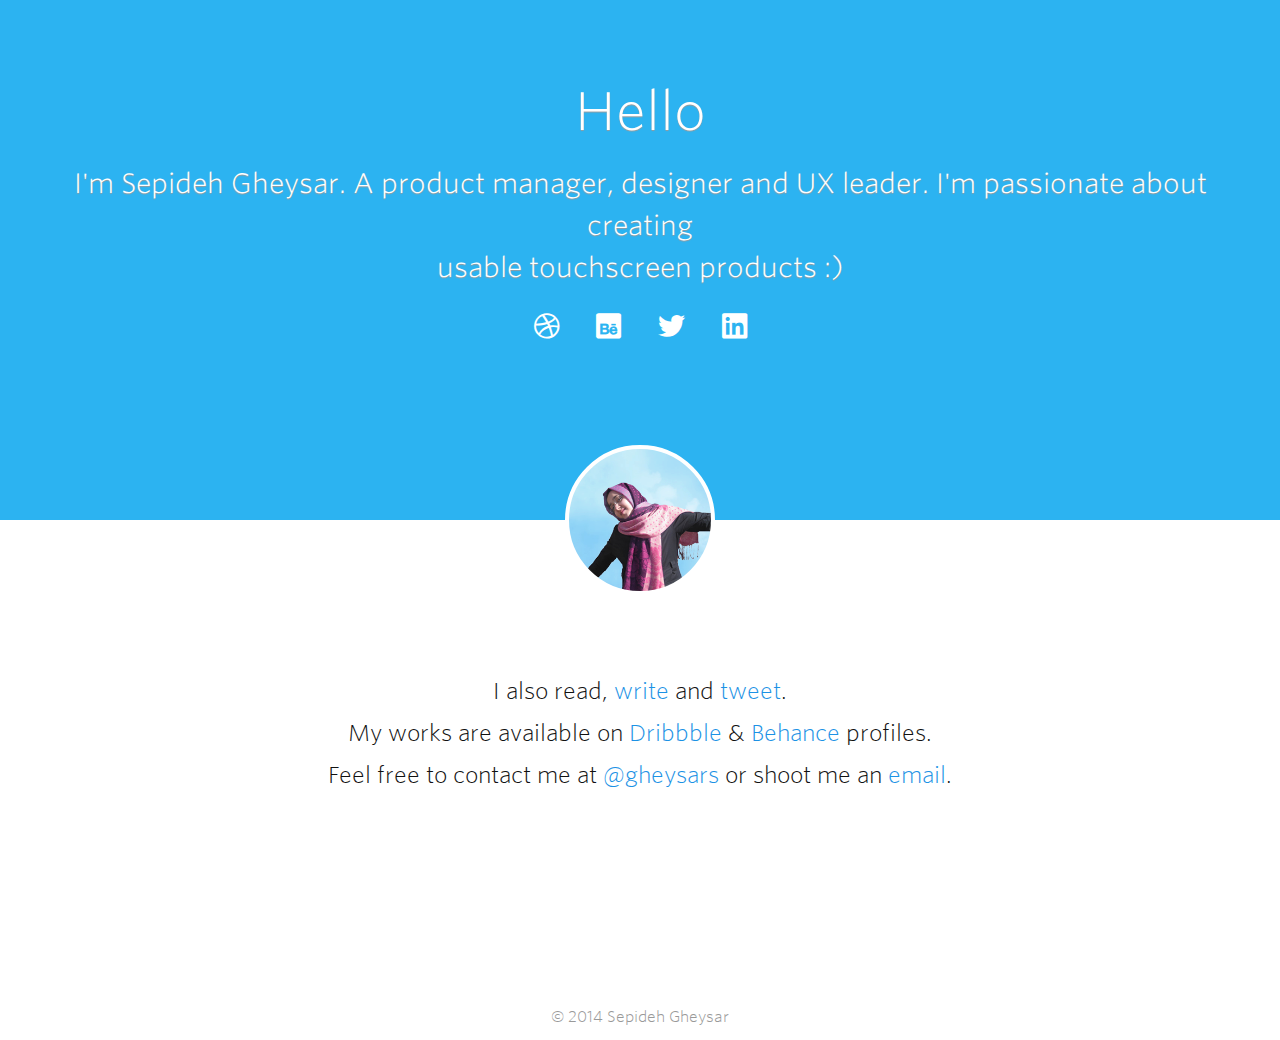
<file: index.html>
﻿<!DOCTYPE html PUBLIC "-//W3C//DTD XHTML 1.0 Transitional//EN" "http://www.w3.org/TR/xhtml1/DTD/xhtml1-transitional.dtd">
<html xmlns="http://www.w3.org/1999/xhtml">
<head>
    <meta http-equiv="Content-Type" content="text/html; charset=utf-8" />
    <meta name="viewport" content="width=device-width, initial-scale=1">

    <title>Sepideh Gheysar</title>
    <link href="images/favicon.ico" rel="icon" type="image/x-icon" />
    <link href="css/css.css" rel="stylesheet" type="text/css" />
    <link href="css/font.css" rel="stylesheet" type="text/css" />
    <link rel="stylesheet" href="foundation/foundation-icons.css" />
    <link rel="stylesheet" type="text/css" href="css/simptip.css" />

    <link rel="stylesheet" href="bootstrap-3.1.1-dist/css/bootstrap.min.css">

    <meta name="description" content="Sepideh Gheysar personal website, a mobile user interface designer." />
    <meta name="keywords" content="sepideh, gheysar, gheisar, sepideh gheisar, sepideh gheysar, user interface, design, mobile, mobile design, web design, UI,UX, iOS, Android, سپیده, قیصر, سپیده قیصر, طراحی , طراحی مجدد, طراحی وب, موبایل, طراحی موبایل,طراحی رابط کاربری موبایل, اپلیکیشن, طراحی اپلیکیشن,  رابط کاربری" />

    <meta name="google-site-verification" content="xPG25ZV_DpEQ8uplLu7CayTAauZyZr2e23Moh0EsMt0" />

    <style>
        body {
            position: absolute;
            top: 0;
            bottom: 0;
            left: 0;
            right: 0;
            min-height: 1040px;
        }

        body > .container-fluid {
            height: 100%;
        }

        body > .container-fluid > .row  {
            height: 50%;
            position: relative;
        }

        .sky {
            background-color:#2cb3f1;
        }

        .earth {
            background-color: #fff;
        }

        .picture {
            position: absolute;
            left: 0;
            right: 0;
            bottom: 0;
            top: 0;
            margin: auto;
            width: 150px;
            height: 150px;
            border-radius: 50%;
            -webkit-border-radius: 50%;
            -moz-border-radius: 50%;
            background: url("images/sgheysar-com-avatar.png") 0 0;
            background-size:150px 150px;
            border: 4px #FFF solid;
            z-index:1000;
        }

        .sky > div {
            position: relative;
            height: 100%;
        }

        .sky .info {
            font-family: 'Whitney SSm A','Whitney SSm B',Helvetica,Arial;
            font-weight:300;
            font-style:normal;
            line-height: 42px;
            font-size:27px;
            color:#FFF;
            text-align:center;
            text-shadow: 0 1px 1px #9b9b9b;
            position: absolute;
            bottom: 130px;
            height: 300px;
            left: 0;
            right: 0;
            padding: 0 20px;
        }

        .sky .info .hello {
            font-size:52px;
            margin-bottom:30px;
        }

        .sky .info .socialicons {
            margin-top:20px;
        }

        .sky .socialicons a{
            color:#FFF;
            -webkit-box-sizing: content-box !important;
            -moz-box-sizing: content-box !important;
            box-sizing: content-box !important;
        }

        .sky .info .socialicons i{
            margin-left:15px;
            margin-right:15px;
            font-size:35px;
            width:800px
        }

        .earth .moreinfo{
            font-family: 'Whitney SSm A','Whitney SSm B',Helvetica,Arial;
            font-weight:300;
            font-style:normal;
            line-height: 42px;
            font-size:22px;
            color:#111111;
            height:160px;
            margin-top:150px;
            padding: 0 20px;
            text-align:center;
        }

        .earth .moreinfo a{
            color:#1c92e5;
            text-decoration:none;
        }

        .earth .moreinfo a:hover{
            color:#309;
            text-decoration:none;
        }

        .footer{
            font-family: 'Whitney SSm A','Whitney SSm B',Helvetica,Arial;
            font-weight:300;
            font-style:normal;
            font-size:15px;
            color:#999999;
            height:30px;
            margin: 200px auto 50px;
            text-align:center;
        }

        ::-moz-selection{
            background:#006ba9;
            color:#fff;
        }

        ::selection{
            background:#006ba9;
            color:#fff;
        }

        [data-tooltip]:before, [data-tooltip]:after {
                         box-sizing: content-box;
        }

        @media (max-width: 700px)  {
            body {
                min-height: 820px;
            }

            .sky .info .longtext {
                display: none;
            }

            .sky .info .smalltext {
                display: block;
            }

            .earth .moreinfo .longtext {
                display: block;
            }

            .earth .moreinfo .smalltext {
                display: none;
            }

            .sky .info .hello {
                font-size: 36px;
                margin-bottom: 20px;
            }

            .sky .info,  .earth .moreinfo {
                font-size: 24px;
                line-height: 40px;
                height: 250px;
            }

            .sky .info {
                bottom: 130px;
            }

            .earth .moreinfo {
                margin-top: 100px;
            }

            .footer {
                margin-top: 50px;
            }

            .sky .info .socialicons i {
                font-size: 48px;
            }
        }

        @media (max-width: 320px) {
            body {
                min-height: 820px;
            }

            .sky .info .hello {
                font-size: 28px;
                margin-bottom: 20px;
            }

            .sky .info,  .earth .moreinfo {
                font-size: 20px;
                line-height: 36px;
                height: 250px;
            }

            .sky .info {
                bottom: 130px;
            }

            .earth .moreinfo {
                margin-top: 100px;
            }

            .footer {
                margin-bottom: 10px;
                margin-top: 50px;
                font-size: 12px;
            }

            .sky .info .socialicons i {
                font-size: 48px;
            }
        }
    </style>
</head>
<body>

<div class="picture"></div>

<div class="container-fluid">
    <div class="row sky">

        <div class="col-md-12">

            <div class="info">
            <p class="hello">Hello</p>
                <p class="longtext">
            I'm Sepideh Gheysar. A product manager, designer and UX leader. I'm passionate about creating <br />
            usable touchscreen products :)
                </p>

                <p class="smalltext" hidden>
                    I'm Sepideh Gheysar. A product manager, designer and UX leader.
                </p>

            <div class="socialicons">
                <a href="http://dribbble.com/sgheysar" class="simptip-position-top simptip-movable" data-tooltip="Dribbble"><i class="fi-social-dribbble"></i></a>
                <a href="http://www.behance.net/SepidehGheysar" class="simptip-position-top simptip-movable" data-tooltip="Behance"><i class="fi-social-behance"></i></a>
                <a href="https://twitter.com/gheysars" class="simptip-position-top simptip-movable" data-tooltip="Twitter"><i class="fi-social-twitter"></i></a>
                <a href="http://ir.linkedin.com/in/sgheysar" class="simptip-position-top simptip-movable" data-tooltip="LinkedIn"><i class="fi-social-linkedin"></i></a>
            </div>
            </div>
        </div>
    </div>
    <div class="row earth">
        <div class="col-md-12">
            <div class="moreinfo">

                <p class="longtext" hidden>
                    I'm passionate about creating <br />
                    usable touchscreen products :) <br/><br/>
                    I also read,<a href="http://blog.sgheysar.com/"> write</a> and <a href="https://twitter.com/gheysars">tweet</a>.<br />
                    My works are available on <a href="http://dribbble.com/sgheysar">Dribbble</a> & <a href="http://www.behance.net/SepidehGheysar">Behance</a> profiles.<br />
                    Feel free to contact me at <a href="https://twitter.com/gheysars">@gheysars</a> or shoot me an <a href="mailto:sepideh@sgheysar.com">email</a>.<br />
                </p>

                <p class="smalltext">
                I also read,<a href="http://blog.sgheysar.com/"> write</a> and <a href="https://twitter.com/gheysars">tweet</a>.<br />
                My works are available on <a href="http://dribbble.com/sgheysar">Dribbble</a> & <a href="http://www.behance.net/SepidehGheysar">Behance</a> profiles.<br />
                Feel free to contact me at <a href="https://twitter.com/gheysars">@gheysars</a> or shoot me an <a href="mailto:sepideh@sgheysar.com">email</a>.<br />
                </p>

                <div class="footer">© 2014 Sepideh Gheysar</div>

            </div>
        </div>
    </div>
</div>



<script>
  (function(i,s,o,g,r,a,m){i['GoogleAnalyticsObject']=r;i[r]=i[r]||function(){
  (i[r].q=i[r].q||[]).push(arguments)},i[r].l=1*new Date();a=s.createElement(o),
  m=s.getElementsByTagName(o)[0];a.async=1;a.src=g;m.parentNode.insertBefore(a,m)
  })(window,document,'script','//www.google-analytics.com/analytics.js','ga');

  ga('create', 'UA-49534221-1', 'sgheysar.com');
  ga('send', 'pageview');

</script>



</body>
</html>
</file>
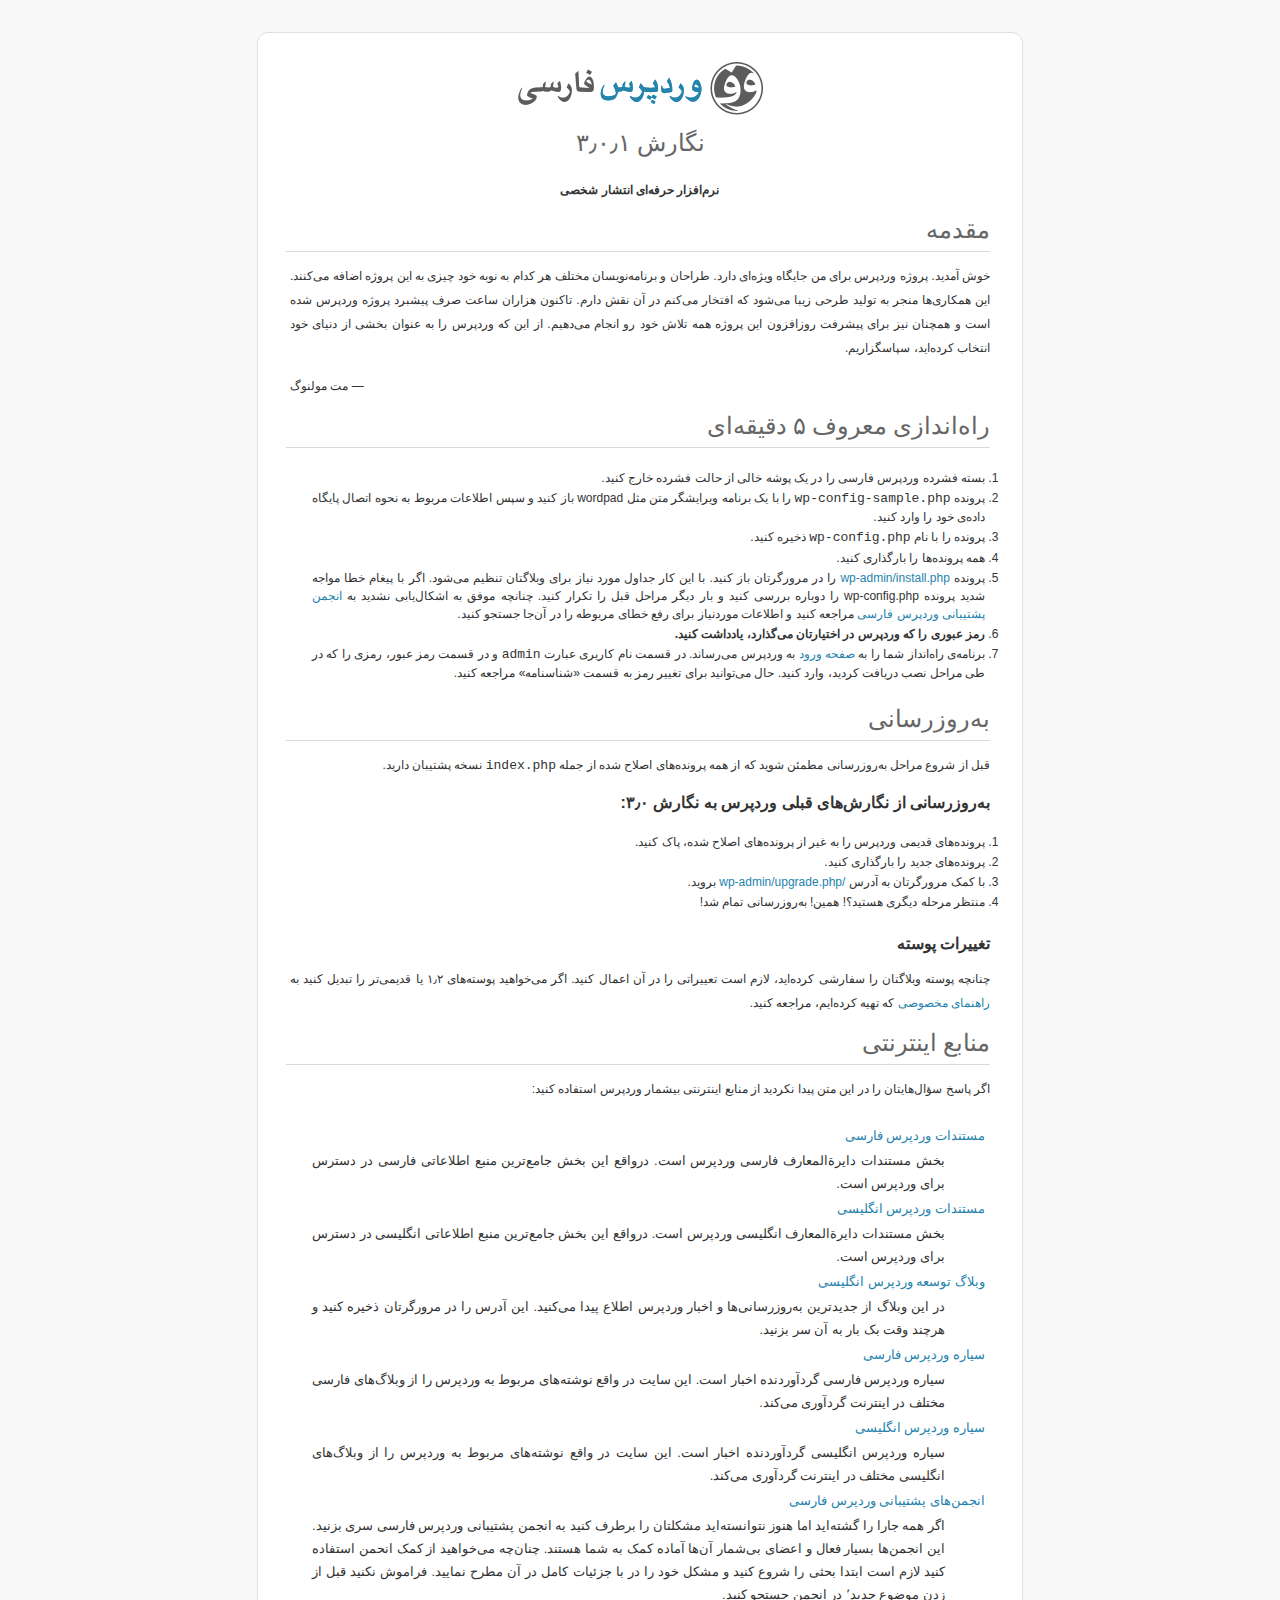
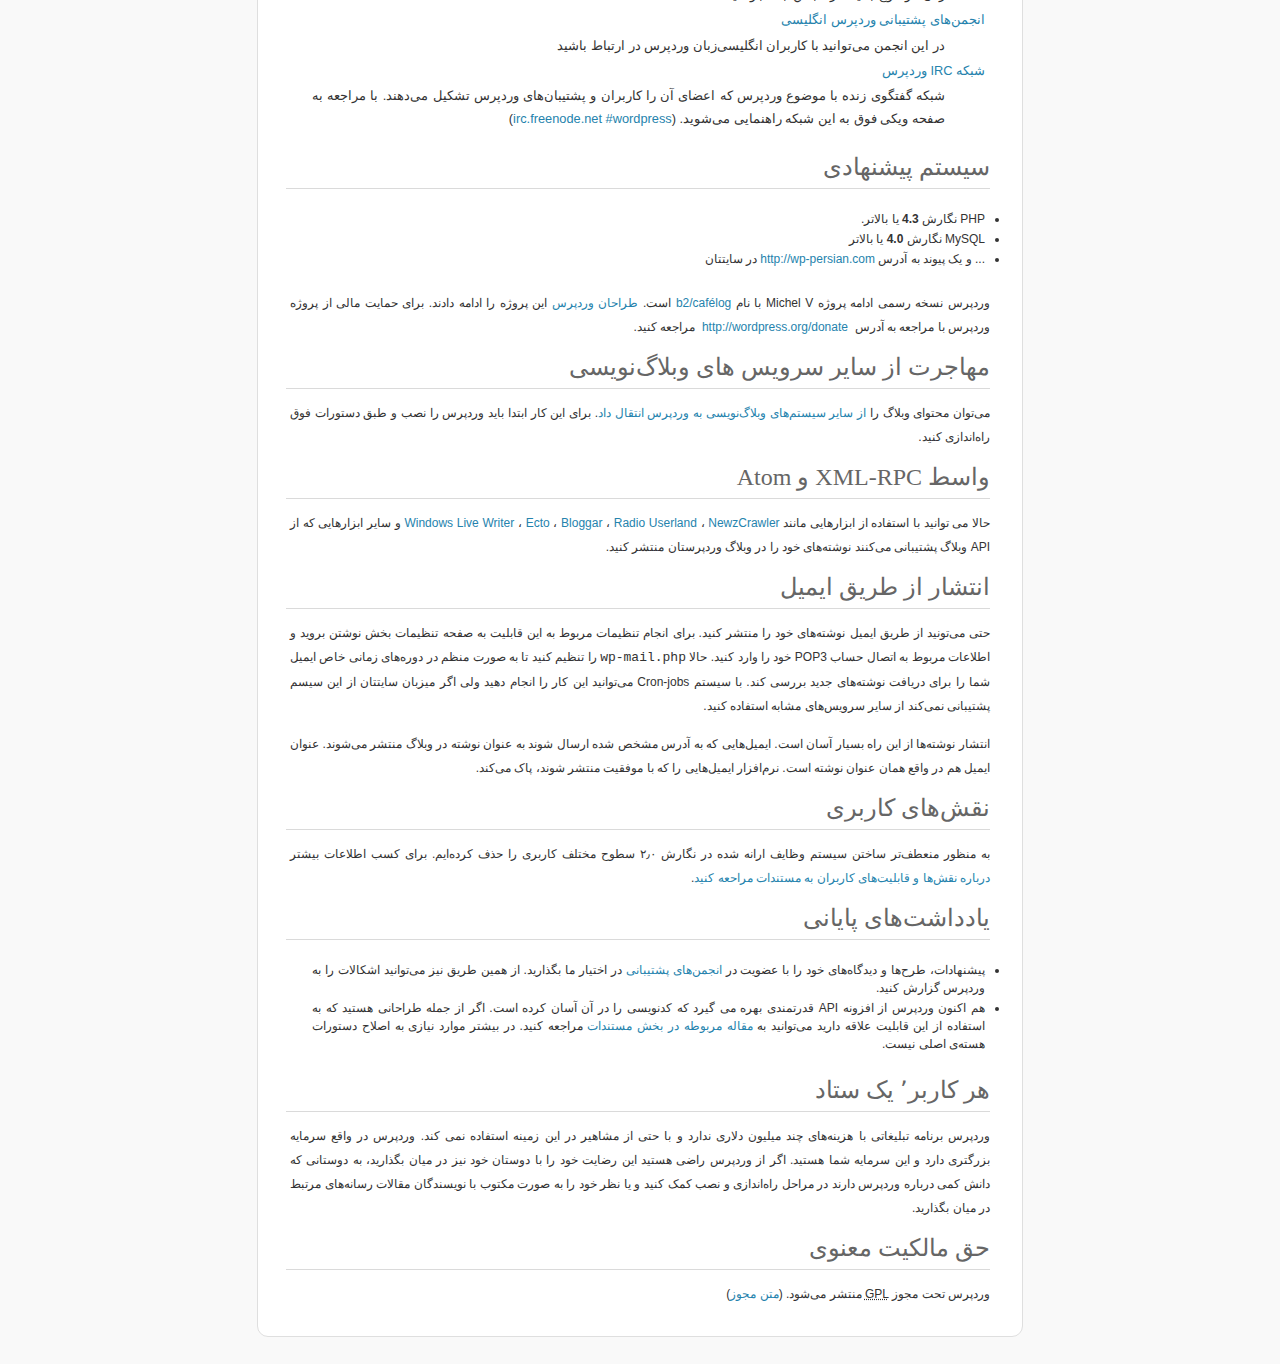
<file: Blog/wordpress/readme.html>
<!DOCTYPE html PUBLIC "-//W3C//DTD XHTML 1.0 Strict//EN" "http://www.w3.org/TR/xhtml1/DTD/xhtml1-strict.dtd">
<html xmlns="http://www.w3.org/1999/xhtml" dir="rtl">
<head>
	<meta http-equiv="Content-Type" content="text/html; charset=utf-8" />
	<title>وردپرس &rsaquo; راهنما</title>
	<link rel="stylesheet" href="wp-admin/css/install.css" type="text/css" />
    <style type="text/css">
		p, li, dt, dd {font-family: Tahoma, Geneva, sans-serif; text-align: justify}
		dt, dd {font-size: 80%; line-height: 180%}
		p {line-height: 200%}
	</style>
</head>
<body>
<h1 id="logo" style="text-align: center">
	<img alt="WordPress" src="wp-admin/images/wordpress-logo.png" />
	<br /> 
	نگارش ۳٫۰٫۱
</h1>
<p style="text-align: center"><strong>نرم‌افزار حرفه‌ای انتشار شخصی</strong></p>

<h1>مقدمه</h1>
<p>خوش آمدید. پروژه وردپرس برای من جایگاه ویژه‌ای دارد. طراحان و برنامه‌نویسان مختلف هر کدام به نوبه خود چیزی به این پروژه اضافه می‌کنند. این همکاری‌ها منجر به تولید طرحی زیبا می‌شود که افتخار می‌کنم در آن نقش دارم. تاکنون هزاران ساعت صرف پیشبرد پروژه وردپرس شده است و همچنان نیز برای پیشرفت روزافزون این پروژه همه تلاش خود رو انجام می‌دهیم. از این که وردپرس را به عنوان بخشی از دنیای خود انتخاب کرده‌اید، سپاسگزاریم.</p>
<p style="text-align: left;">&#8212; مت مولنوگ</p>

<h1>راه‌اندازی معروف ۵ دقیقه‌ای</h1>
<ol>
	<li>بسته فشرده وردپرس فارسی را در یک پوشه خالی از حالت فشرده خارج کنید.</li>
	<li>پرونده <code>wp-config-sample.php</code> را با یک برنامه ویرایشگر متن مثل wordpad باز کنید و سپس اطلاعات مربوط به نحوه اتصال پایگاه داده‌ی خود را وارد کنید.</li>
	<li>پرونده را با نام <code>wp-config.php</code> ذخیره کنید.</li>
	<li>همه پرونده‌ها را بارگذاری کنید.</li>
    <li>پرونده <span class="file"><a href="wp-admin/install.php">wp-admin/install.php</a></span> را در مرورگرتان باز کنید. با این کار جداول مورد نیاز برای وبلاگتان تنظیم می‌شود. اگر با پیغام خطا مواجه شدید پرونده <span class="file">wp-config.php</span> را دوباره بررسی کنید و بار دیگر مراحل قبل را تکرار کنید. چنانچه موفق به اشکال‌یابی نشدید به <a href="http://forum.wp-persian.com/">انجمن پشتیبانی وردپرس فارسی</a> مراجعه کنید و اطلاعات موردنیاز برای رفع خطای مربوطه را در آن‌جا جستجو کنید.</li>
	<li><strong>رمز عبوری را که وردپرس در اختیارتان می‌گذارد، یادداشت کنید.</strong></li>
    <li>برنامه‌ی راه‌انداز شما را به <a href="wp-login.php">صفحه ورود</a> به وردپرس می‌رساند. در قسمت نام کاریری عبارت <code>admin</code> و در قسمت رمز عبور، رمزی را که در طی مراحل نصب دریافت کردید، وارد کنید. حال می‌توانید برای تغییر رمز به قسمت «شناسنامه» مراجعه کنید.</li>
</ol>

<h1>به‌روزرسانی</h1>
<p>قبل از شروع مراحل به‌روزرسانی مطمئن شوید که از همه پرونده‌های اصلاح شده از جمله <code>index.php</code> نسخه پشتیبان دارید.</p>
<h2>به‌روزرسانی از نگارش‌های قبلی وردپرس به نگارش ۳٫۰:</h2>
<ol>
	<li>پرونده‌های قدیمی وردپرس را به غیر از پرونده‌های اصلاح شده، پاک کنید.</li>
	<li>پرونده‌های جدید را بارگذاری کنید.</li>
<li>با کمک مرورگرتان به آدرس <span class="file"><a href="wp-admin/upgrade.php">/wp-admin/upgrade.php</a></span> بروید.</li>
	<li>منتظر مرحله دیگری هستید؟! همین! به‌روزرسانی تمام شد!</li>
</ol>
<h2>تغییرات پوسته</h2>
<p>چنانچه پوسته‌ وبلاگتان را سفارشی‌ کرده‌اید، لازم است تعییراتی را در آن‌ اعمال کنید. اگر می‌خواهید پوسته‌های ۱٫۲ یا قدیمی‌تر را تبدیل کنید به <a href="http://codex.wordpress.org/Upgrade_1.2_to_1.5">راهنمای مخصوصی</a> که تهیه کرده‌ایم، مراجعه کنید.</p>

<h1>منابع اینترنتی</h1>
<p>اگر پاسخ سؤال‌هایتان را در این متن پیدا نکردید از منابع اینترنتی بیشمار وردپرس استفاده کنید:</p>
<dl>
	<dt><a href="http://codex.wp-persian.com/">مستندات وردپرس فارسی</a></dt>
		<dd>بخش مستندات دایرة‌المعارف فارسی وردپرس است. درواقع این بخش جامع‌ترین منبع اطلاعاتی فارسی در دسترس برای وردپرس است.</dd>
	<dt><a href="http://codex.wordpress.org/">مستندات وردپرس انگلیسی</a></dt>
		<dd>بخش مستندات دایرة‌المعارف انگلیسی وردپرس است. درواقع این بخش جامع‌ترین منبع اطلاعاتی انگلیسی در دسترس برای وردپرس است.</dd>
	<dt><a href="http://wordpress.org/development/">وبلاگ توسعه وردپرس انگلیسی</a></dt>
		<dd> در این وبلاگ از جدیدترین به‌روزرسانی‌ها و اخبار وردپرس اطلاع پیدا می‌کنید. این آدرس را در مرورگرتان ذخیره کنید و هرچند وقت بک بار به آن سر بزنید.</dd>
	<dt><a href="http://planet.wp-persian.com/">سیاره وردپرس فارسی</a></dt>
		<dd>سیاره وردپرس فارسی گردآوردنده اخبار است. این سایت در واقع نوشته‌های مربوط به وردپرس را از وبلاگ‌های فارسی مختلف در اینترنت گردآوری می‌کند.</dd>
    <dt><a href="http://planet.wordpress.org/">سیاره وردپرس انگلیسی</a></dt>
		<dd>سیاره وردپرس انگلیسی گردآوردنده اخبار است. این سایت در واقع نوشته‌های مربوط به وردپرس را از وبلاگ‌های انگلیسی مختلف در اینترنت گردآوری می‌کند.</dd>
	<dt><a href="http://forum.wp-persian.com/">انجمن‌های پشتیبانی وردپرس فارسی</a></dt>
		<dd>اگر همه جارا را گشته‌اید اما هنوز نتوانسته‌اید مشکلتان را برطرف کنید به انجمن پشتیبانی وردپرس فارسی سری بزنید. این انجمن‌ها بسیار فعال  و اعضای بی‌شمار آن‌ها آماده کمک به شما هستند. چنان‌چه می‌خواهید از کمک انحمن استفاده کنید لازم است ابتدا بحثی را شروع کنید و مشکل خود را در با جزئیات کامل در آن مطرح نمایید. فراموش نکنید قبل از زدن موضوع جدید٬ در انجمن جستجو کنید.</dd>
    <dt><a href="http://wordpress.org/support/">انجمن‌های پشتیبانی وردپرس انگلیسی</a></dt>
<dd>در این انجمن می‌توانید با کاربران انگلیسی‌زبان وردپرس در ارتباط باشید</dd>
	<dt><a href="http://codex.wordpress.org/IRC">شبکه IRC  وردپرس</a></dt>
		<dd>شبکه گفتگوی زنده با موضوع وردپرس که اعضای آن را کاربران و پشتیبان‌های وردپرس تشکیل می‌دهند. با مراجعه به صفحه ویکی فوق به این شبکه راهنمایی می‌شوید. (<a href="irc://irc.freenode.net/wordpress">irc.freenode.net #wordpress</a>)</dd>
</dl>

<h1>سیستم پیشنهادی</h1>
<ul>
	<li>PHP نگارش <strong>4.3</strong> یا بالاتر.</li>
	<li>MySQL نگارش <strong>4.0</strong> یا بالاتر</li>
	<li>... و یک پیوند به آدرس <a href="http://wp-persian.com">http://wp-persian.com</a> در سایتتان</li>
</ul>
<p>وردپرس نسخه رسمی ادامه پروژه Michel V   با نام <a href="http://cafelog.com/">b2/cafélog</a>  است. <a href="http://wordpress.org/about/">طراحان وردپرس</a> این پروژه را ادامه  دادند. برای حمایت مالی از پروژه وردپرس با مراجعه به آدرس  <a href="http://wordpress.org/donate">http://wordpress.org/donate</a>    مراجعه کنید.</p>

<h1>مهاجرت از سایر سرویس های وبلاگ‌نویسی</h1>
<p>می‌توان محتوای وبلاگ را <a href="http://codex.wordpress.org/Importing_Content">از سایر سیستم‌های وبلاگ‌نویسی به وردپرس انتقال داد</a>. برای این کار ابتدا باید وردپرس را نصب و طبق دستورات فوق راه‌اندازی کنید.</p>

<h1>واسط XML-RPC و Atom</h1>
<p>حالا  می توانید با استفاده از ابزارهایی مانند <a href="http://windowslivewriter.spaces.live.com/">Windows Live  Writer</a>  ، <a href="http://ecto.kung-foo.tv/">Ecto</a>  ، <a href="http://bloggar.com/">Bloggar</a>  ، <a href="http://radio.userland.com">Radio  Userland</a>  ، <a href="http://www.newzcrawler.com/">NewzCrawler</a>   و سایر ابزارهایی که  از API   وبلاگ پشتیبانی می‌کنند نوشته‌های  خود را در وبلاگ وردپرستان منتشر کنید.</p>

<h1>انتشار از طریق ایمیل</h1>
<p>حتی می‌تونید از طریق ایمیل نوشته‌های خود را منتشر کنید. برای انجام تنظیمات مربوط به این قابلیت به صفحه تنظیمات بخش نوشتن بروید و اطلاعات مربوط به اتصال حساب POP3 خود را وارد کنید. حالا <code>wp-mail.php</code>  را تنظیم کنید تا به صورت منظم در دوره‌های زمانی خاص ایمیل شما را برای دریافت نوشته‌های جدید بررسی کند.  با سیستم Cron-jobs می‌توانید این کار را انجام دهید ولی اگر میزبان سایتتان از این سیسم پشتیبانی نمی‌کند از سایر سرویس‌های مشابه استفاده کنید.
</p><p>
انتشار نوشته‌ها از این راه بسیار آسان است. ایمیل‌هایی که به آدرس مشخص شده ارسال شوند به عنوان نوشته در وبلاگ منتشر می‌شوند. عنوان ایمیل هم در واقع همان عنوان نوشته است. نرم‌افزار ایمیل‌هایی را که با موفقیت منتشر شوند، پاک می‌کند.
</p>

<h1>نقش‌های کاربری</h1>
<p>به منظور منعطف‌تر ساختن سیستم وظایف ارانه شده در نگارش ۲٫۰ سطوح مختلف کاربری را حذف کرده‌ایم. برای کسب اطلاعات بیشتر <a href="http://codex.wordpress.org/Roles_and_Capabilities">درباره نقش‌ها و قابلیت‌های کاربران به مستندات مراحعه کنید</a>.</p>

<h1>یادداشت‌های پایانی</h1>
<ul>
	<li>پیشنهادات، طرح‌ها و دیدگاه‌های خود را با عضویت در <a href="http://forum.wp-persian.com">انجمن‌های پشتیبانی</a> در اختیار ما بگذارید. از همین طریق نیز می‌توانید اشکالات را به وردپرس گزارش کنید.</li>
    <li>هم اکنون وردپرس از افزونه API قدرتمندی بهره می گیرد که کدنویسی را در آن آسان کرده است. اگر از جمله طراحانی هستید که به استفاده از این قابلیت علاقه دارید می‌توانید به <a href="http://codex.wordpress.org/Plugin_API">مقاله مربوطه در بخش مستندات</a> مراجعه کنید. در بیشتر موارد نیازی به اصلاح دستورات هسته‌ی اصلی نیست.</li>
</ul>

<h1>هر کاربر٬ یک ستاد</h1>
<p>وردپرس برنامه‌ تبلیغاتی با هزینه‌های چند میلیون دلاری ندارد و با حتی از مشاهیر در این زمینه استفاده نمی کند. وردپرس در واقع سرمایه بزرگتری دارد و این سرمایه شما هستید. اگر از وردپرس راضی هستید این رضایت خود را با دوستان خود نیز در میان بگذارید، به دوستانی که دانش کمی درباره وردپرس دارند در مراحل راه‌اندازی و نصب کمک کنید و یا نظر خود را به صورت مکتوب با نویسندگان مقالات رسانه‌های مرتبط در میان بگذارید.</p>

<h1>حق مالکیت معنوی</h1>
<p>وردپرس تحت مجوز <abbr title="مجوز عمومی گنو">GPL</abbr> منتشر می‌شود. (<a href="license.txt">متن مجوز</a>)</p>

</body>
</html>
</file>
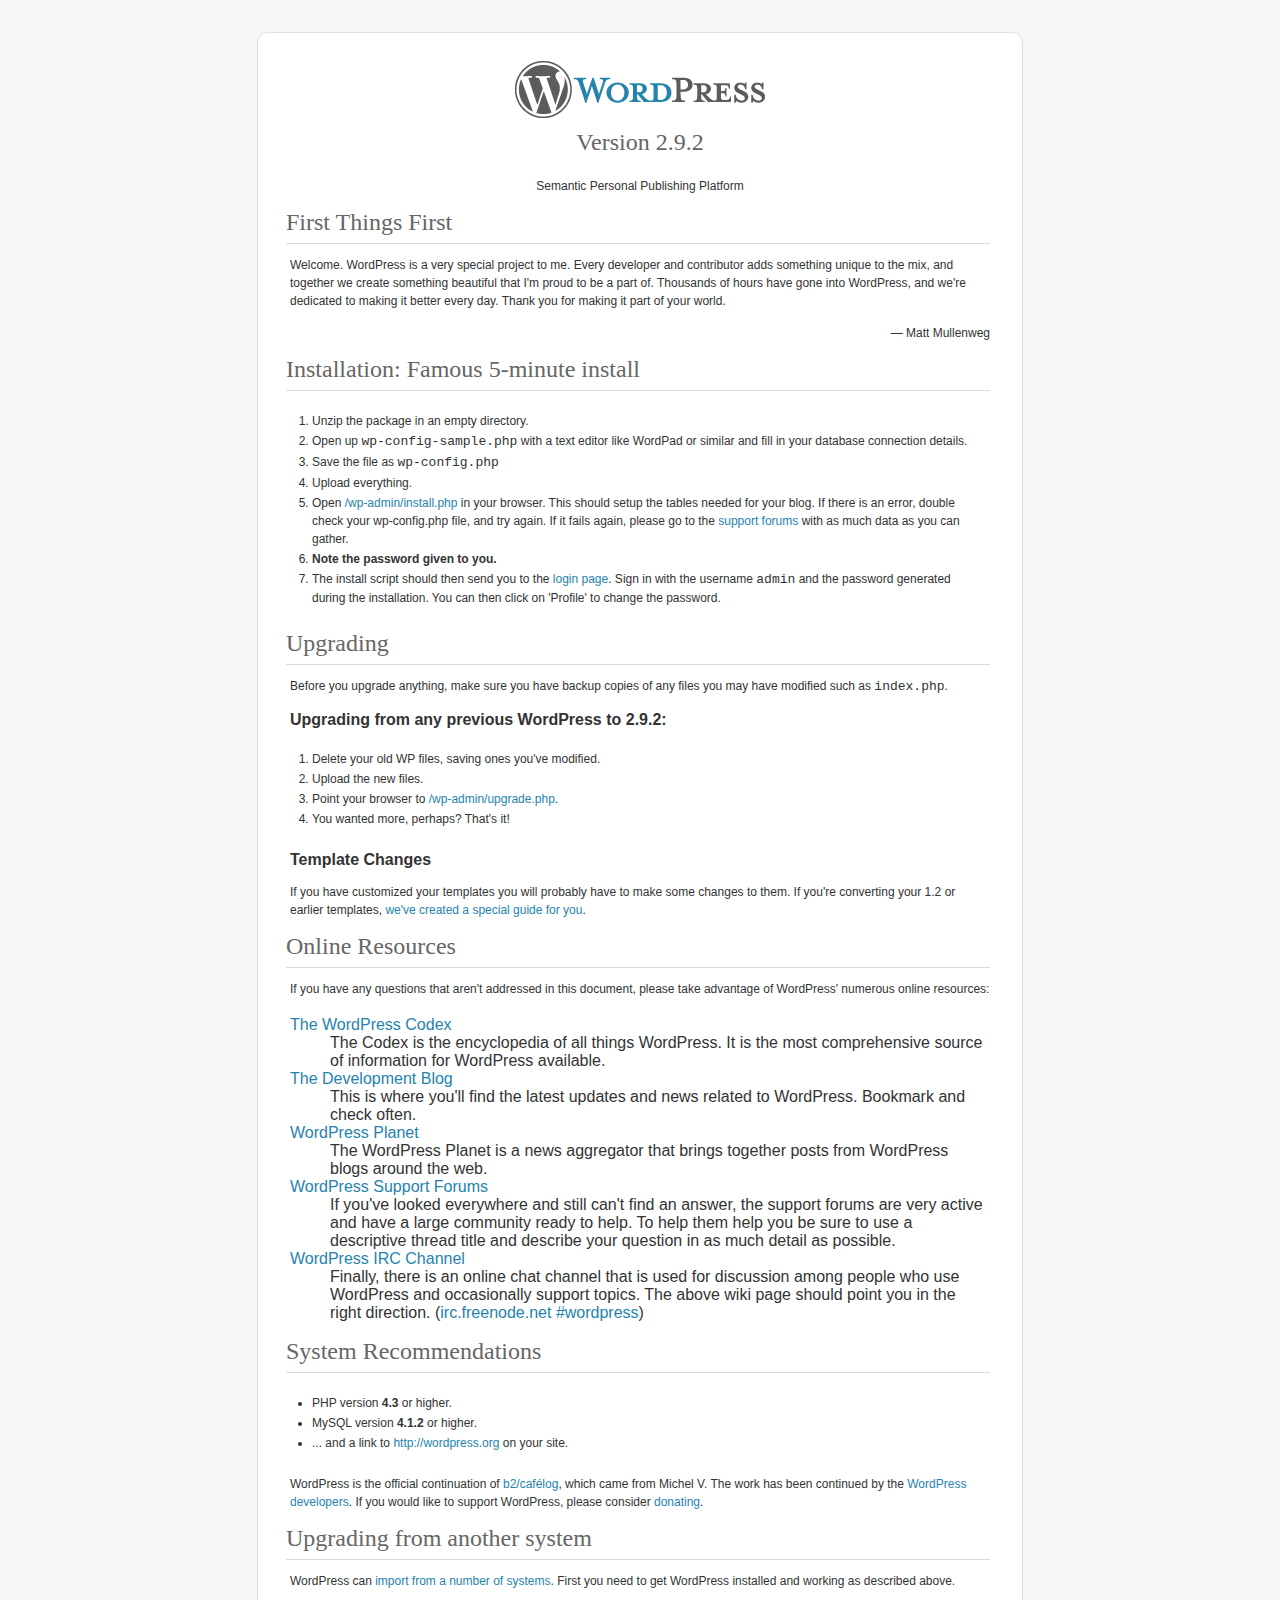
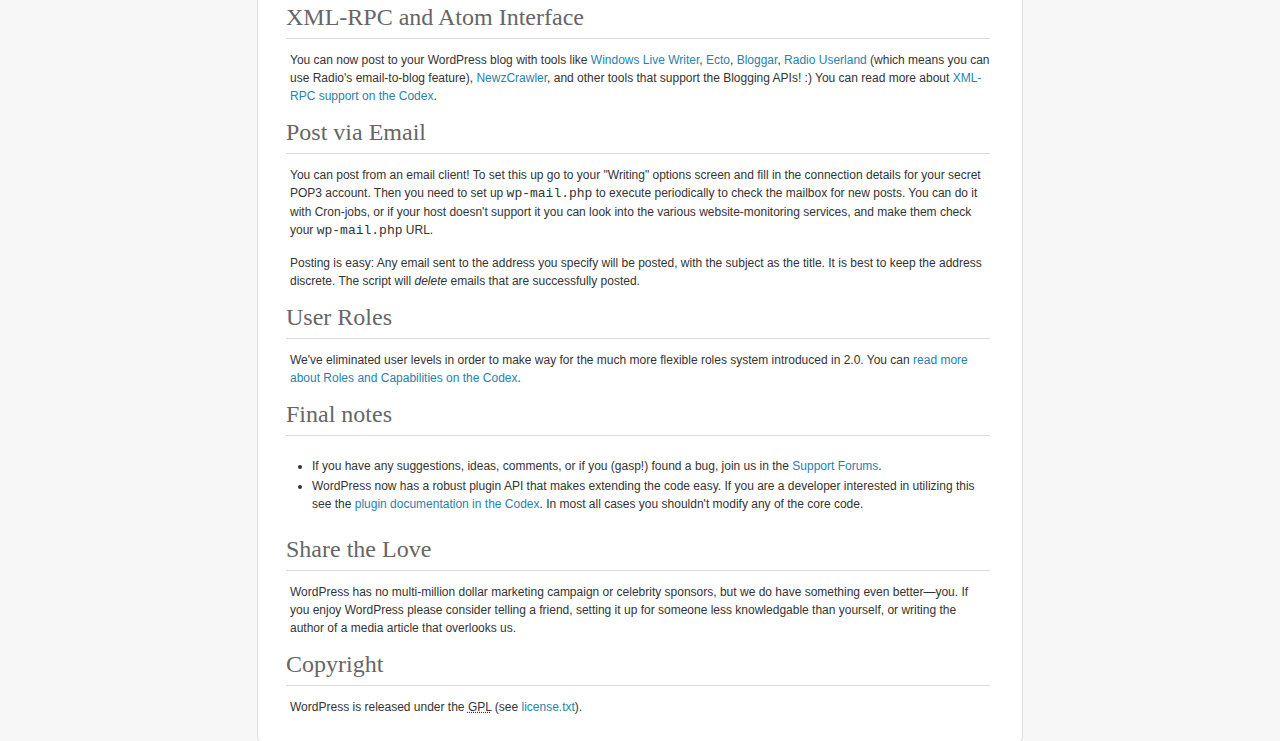
<file: Blog/wordpress2.9/readme.html>
<!DOCTYPE html PUBLIC "-//W3C//DTD XHTML 1.0 Strict//EN" "http://www.w3.org/TR/xhtml1/DTD/xhtml1-strict.dtd">
<html xmlns="http://www.w3.org/1999/xhtml">
<head>
	<meta http-equiv="Content-Type" content="text/html; charset=utf-8" />
	<title>WordPress &rsaquo; ReadMe</title>
	<link rel="stylesheet" href="wp-admin/css/install.css" type="text/css" />
</head>
<body>
<h1 id="logo" style="text-align: center">
	<img alt="WordPress" src="wp-admin/images/wordpress-logo.png" />
	<br /> Version 2.9.2
</h1>
<p style="text-align: center">Semantic Personal Publishing Platform</p>

<h1>First Things First</h1>
<p>Welcome. WordPress is a very special project to me. Every developer and contributor adds something unique to the mix, and together we create something beautiful that I'm proud to be a part of. Thousands of hours have gone into WordPress, and we're dedicated to making it better every day. Thank you for making it part of your world.</p>
<p style="text-align: right;">&#8212; Matt Mullenweg</p>

<h1>Installation: Famous 5-minute install</h1>
<ol>
	<li>Unzip the package in an empty directory.</li>
	<li>Open up <code>wp-config-sample.php</code> with a text editor like WordPad or similar and fill in your database connection details.</li>
	<li>Save the file as <code>wp-config.php</code></li>
	<li>Upload everything.</li>
	<li>Open <span class="file"><a href="wp-admin/install.php">/wp-admin/install.php</a></span> in your browser. This should setup the tables needed for your blog. If there is an error, double check your <span class="file">wp-config.php</span> file, and try again. If it fails again, please go to the <a href="http://wordpress.org/support/">support forums</a> with as much data as you can gather.</li>
	<li><strong>Note the password given to you.</strong></li>
	<li> The install script should then send you to the <a href="wp-login.php">login page</a>. Sign in with the username <code>admin</code> and the password generated during the installation. You can then click on 'Profile' to change the password.</li>
</ol>

<h1>Upgrading</h1>
<p>Before you upgrade anything, make sure you have backup copies of any files you may have modified such as <code>index.php</code>.</p>
<h2>Upgrading from any previous WordPress to 2.9.2:</h2>
<ol>
	<li>Delete your old WP files, saving ones you've modified.</li>
	<li>Upload the new files.</li>
	<li>Point your browser to <span class="file"><a href="wp-admin/upgrade.php">/wp-admin/upgrade.php</a>.</span></li>
	<li>You wanted more, perhaps? That's it!</li>
</ol>
<h2>Template Changes</h2>
<p>If you have customized your templates you will probably have to make some changes to them. If you're converting your 1.2 or earlier templates, <a href="http://codex.wordpress.org/Upgrade_1.2_to_1.5">we've created a special guide for you</a>. </p>

<h1>Online Resources</h1>
<p>If you have any questions that aren't addressed in this document, please take advantage of WordPress' numerous online resources:</p>
<dl>
	<dt><a href="http://codex.wordpress.org/">The WordPress Codex </a></dt>
		<dd>The Codex is the encyclopedia of all things WordPress. It is the most comprehensive source of information for WordPress available.</dd>
	<dt><a href="http://wordpress.org/development/">The Development Blog</a></dt>
		<dd>This is where you'll find the latest updates and news related to WordPress. Bookmark and check often.</dd>
	<dt><a href="http://planet.wordpress.org/">WordPress Planet </a></dt>
		<dd>The WordPress Planet is a news aggregator that brings together posts from WordPress blogs around the web.</dd>
	<dt><a href="http://wordpress.org/support/">WordPress Support Forums</a></dt>
		<dd>If you've looked everywhere and still can't find an answer, the support forums are very active and have a large community ready to help. To help them help you be sure to use a descriptive thread title and describe your question in as much detail as possible.</dd>
	<dt><a href="http://codex.wordpress.org/IRC">WordPress IRC Channel</a></dt>
		<dd>Finally, there is an online chat channel that is used for discussion among people who use WordPress and occasionally support topics. The above wiki page should point you in the right direction. (<a href="irc://irc.freenode.net/wordpress">irc.freenode.net #wordpress</a>)</dd>
</dl>

<h1>System Recommendations</h1>
<ul>
	<li>PHP version <strong>4.3</strong> or higher.</li>
	<li>MySQL version <strong>4.1.2</strong> or higher.</li>
	<li>... and a link to <a href="http://wordpress.org/">http://wordpress.org</a> on your site.</li>
</ul>
<p>WordPress is the official continuation of <a href="http://cafelog.com/">b2/caf&eacute;log</a>, which came from Michel V. The work has been continued by the <a href="http://wordpress.org/about/">WordPress developers</a>. If you would like to support WordPress, please consider <a href="http://wordpress.org/donate/">donating</a>.</p>

<h1>Upgrading from another system</h1>
<p>WordPress can <a href="http://codex.wordpress.org/Importing_Content">import from a number of systems</a>. First you need to get WordPress installed and working as described above.</p>

<h1>XML-RPC and Atom Interface</h1>
<p>You can now post to your WordPress blog with tools like <a href="http://windowslivewriter.spaces.live.com/">Windows Live Writer</a>, <a href="http://ecto.kung-foo.tv/">Ecto</a>, <a href="http://bloggar.com/">Bloggar</a>, <a href="http://radio.userland.com">Radio Userland</a> (which means you can use Radio's email-to-blog feature), <a href="http://www.newzcrawler.com/">NewzCrawler</a>, and other tools that support the Blogging APIs! :) You can read more about <a href="http://codex.wordpress.org/XML-RPC_Support">XML-RPC support on the Codex</a>.</p>

<h1>Post via Email</h1>
<p>You can post from an email client! To set this up go to your &quot;Writing&quot; options screen and fill in the connection details for your secret POP3 account. Then you need to set up <code>wp-mail.php</code> to execute periodically to check the mailbox for new posts. You can do it with Cron-jobs, or if your host doesn't support it you can look into the various website-monitoring services, and make them check your <code>wp-mail.php</code> URL.</p>
<p>Posting is easy: Any email sent to the address you specify will be posted, with the subject as the title. It is best to keep the address discrete. The script will <em>delete</em> emails that are successfully posted.</p>

<h1>User Roles</h1>
<p>We've eliminated user levels in order to make way for the much more flexible roles system introduced in 2.0. You can <a href="http://codex.wordpress.org/Roles_and_Capabilities">read more about Roles and Capabilities on the Codex</a>.</p>

<h1> Final notes</h1>
<ul>
	<li>If you have any suggestions, ideas, comments, or if you (gasp!) found a bug, join us in the <a href="http://wordpress.org/support/">Support Forums</a>.</li>
	<li>WordPress now has a robust plugin API that makes extending the code easy. If you are a developer interested in utilizing this see the <a href="http://codex.wordpress.org/Plugin_API">plugin documentation in the Codex</a>. In most all cases you shouldn't modify any of the core code.</li>
</ul>

<h1>Share the Love</h1>
<p>WordPress has no multi-million dollar marketing campaign or celebrity sponsors, but we do have something even better&#8212;you. If you enjoy WordPress please consider telling a friend, setting it up for someone less knowledgable than yourself, or writing the author of a media article that overlooks us.</p>

<h1>Copyright</h1>
<p>WordPress is released under the <abbr title="GNU Public License">GPL</abbr> (see <a href="license.txt">license.txt</a>).</p>

</body>
</html>
</file>
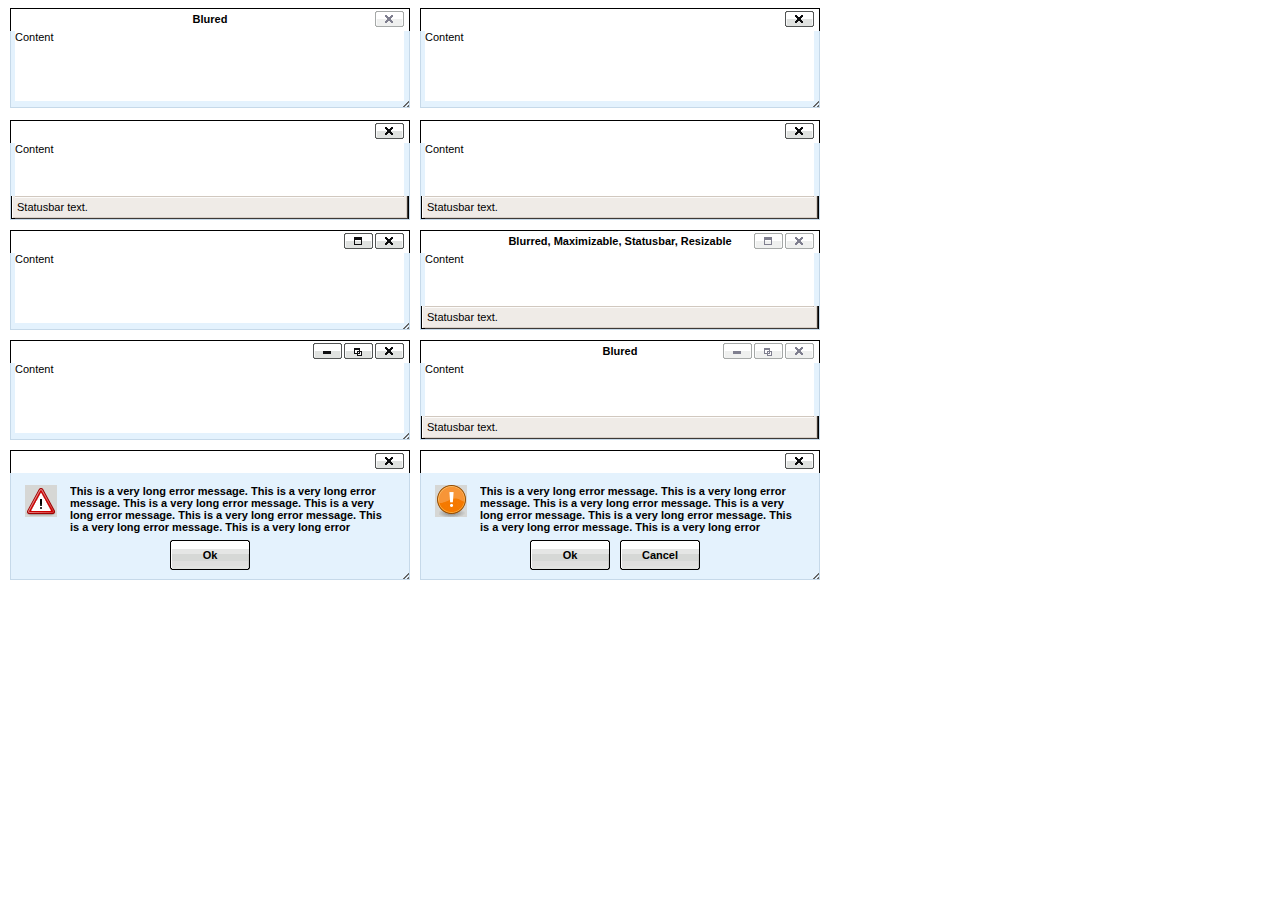
<file: Blog/wordpress/wp-includes/js/tinymce/plugins/inlinepopups/template.htm>
<!-- <!DOCTYPE html PUBLIC "-//W3C//DTD XHTML 1.0 Strict//EN" "http://www.w3.org/TR/xhtml1/DTD/xhtml1-strict.dtd"> -->
<html xmlns="http://www.w3.org/1999/xhtml">
<head>
<title>Template for dialogs</title>
<link rel="stylesheet" type="text/css" href="skins/clearlooks2/window.css?ver=327-1235" />
</head>
<body>

<div class="mceEditor">
	<div class="clearlooks2" style="width:400px; height:100px; left:10px;">
		<div class="mceWrapper">
			<div class="mceTop">
				<div class="mceLeft"></div>
				<div class="mceCenter"></div>
				<div class="mceRight"></div>
				<span>Blured</span>
			</div>

			<div class="mceMiddle">
				<div class="mceLeft"></div>
				<span>Content</span>
				<div class="mceRight"></div>
			</div>

			<div class="mceBottom">
				<div class="mceLeft"></div>
				<div class="mceCenter"></div>
				<div class="mceRight"></div>
				<span>Statusbar text.</span>
			</div>

			<a class="mceMove" href="#"></a>
			<a class="mceMin" href="#"></a>
			<a class="mceMax" href="#"></a>
			<a class="mceMed" href="#"></a>
			<a class="mceClose" href="#"></a>
			<a class="mceResize mceResizeN" href="#"></a>
			<a class="mceResize mceResizeS" href="#"></a>
			<a class="mceResize mceResizeW" href="#"></a>
			<a class="mceResize mceResizeE" href="#"></a>
			<a class="mceResize mceResizeNW" href="#"></a>
			<a class="mceResize mceResizeNE" href="#"></a>
			<a class="mceResize mceResizeSW" href="#"></a>
			<a class="mceResize mceResizeSE" href="#"></a>
		</div>
	</div>

	<div class="clearlooks2" style="width:400px; height:100px; left:420px;">
		<div class="mceWrapper mceMovable mceFocus">
			<div class="mceTop">
				<div class="mceLeft"></div>
				<div class="mceCenter"></div>
				<div class="mceRight"></div>
				<span>Focused</span>
			</div>

			<div class="mceMiddle">
				<div class="mceLeft"></div>
				<span>Content</span>
				<div class="mceRight"></div>
			</div>

			<div class="mceBottom">
				<div class="mceLeft"></div>
				<div class="mceCenter"></div>
				<div class="mceRight"></div>
				<span>Statusbar text.</span>
			</div>

			<a class="mceMove" href="#"></a>
			<a class="mceMin" href="#"></a>
			<a class="mceMax" href="#"></a>
			<a class="mceMed" href="#"></a>
			<a class="mceClose" href="#"></a>
			<a class="mceResize mceResizeN" href="#"></a>
			<a class="mceResize mceResizeS" href="#"></a>
			<a class="mceResize mceResizeW" href="#"></a>
			<a class="mceResize mceResizeE" href="#"></a>
			<a class="mceResize mceResizeNW" href="#"></a>
			<a class="mceResize mceResizeNE" href="#"></a>
			<a class="mceResize mceResizeSW" href="#"></a>
			<a class="mceResize mceResizeSE" href="#"></a>
		</div>
	</div>

	<div class="clearlooks2" style="width:400px; height:100px; left:10px; top:120px;">
		<div class="mceWrapper mceMovable mceFocus mceStatusbar">
			<div class="mceTop">
				<div class="mceLeft"></div>
				<div class="mceCenter"></div>
				<div class="mceRight"></div>
				<span>Statusbar</span>
			</div>

			<div class="mceMiddle">
				<div class="mceLeft"></div>
				<span>Content</span>
				<div class="mceRight"></div>
			</div>

			<div class="mceBottom">
				<div class="mceLeft"></div>
				<div class="mceCenter"></div>
				<div class="mceRight"></div>
				<span>Statusbar text.</span>
			</div>

			<a class="mceMove" href="#"></a>
			<a class="mceMin" href="#"></a>
			<a class="mceMax" href="#"></a>
			<a class="mceMed" href="#"></a>
			<a class="mceClose" href="#"></a>
			<a class="mceResize mceResizeN" href="#"></a>
			<a class="mceResize mceResizeS" href="#"></a>
			<a class="mceResize mceResizeW" href="#"></a>
			<a class="mceResize mceResizeE" href="#"></a>
			<a class="mceResize mceResizeNW" href="#"></a>
			<a class="mceResize mceResizeNE" href="#"></a>
			<a class="mceResize mceResizeSW" href="#"></a>
			<a class="mceResize mceResizeSE" href="#"></a>
		</div>
	</div>

	<div class="clearlooks2" style="width:400px; height:100px; left:420px; top:120px;">
		<div class="mceWrapper mceMovable mceFocus mceStatusbar mceResizable">
			<div class="mceTop">
				<div class="mceLeft"></div>
				<div class="mceCenter"></div>
				<div class="mceRight"></div>
				<span>Statusbar, Resizable</span>
			</div>

			<div class="mceMiddle">
				<div class="mceLeft"></div>
				<span>Content</span>
				<div class="mceRight"></div>
			</div>

			<div class="mceBottom">
				<div class="mceLeft"></div>
				<div class="mceCenter"></div>
				<div class="mceRight"></div>
				<span>Statusbar text.</span>
			</div>

			<a class="mceMove" href="#"></a>
			<a class="mceMin" href="#"></a>
			<a class="mceMax" href="#"></a>
			<a class="mceMed" href="#"></a>
			<a class="mceClose" href="#"></a>
			<a class="mceResize mceResizeN" href="#"></a>
			<a class="mceResize mceResizeS" href="#"></a>
			<a class="mceResize mceResizeW" href="#"></a>
			<a class="mceResize mceResizeE" href="#"></a>
			<a class="mceResize mceResizeNW" href="#"></a>
			<a class="mceResize mceResizeNE" href="#"></a>
			<a class="mceResize mceResizeSW" href="#"></a>
			<a class="mceResize mceResizeSE" href="#"></a>
		</div>
	</div>

	<div class="clearlooks2" style="width:400px; height:100px; left:10px; top:230px;">
		<div class="mceWrapper mceMovable mceFocus mceResizable mceMaximizable">
			<div class="mceTop">
				<div class="mceLeft"></div>
				<div class="mceCenter"></div>
				<div class="mceRight"></div>
				<span>Resizable, Maximizable</span>
			</div>

			<div class="mceMiddle">
				<div class="mceLeft"></div>
				<span>Content</span>
				<div class="mceRight"></div>
			</div>

			<div class="mceBottom">
				<div class="mceLeft"></div>
				<div class="mceCenter"></div>
				<div class="mceRight"></div>
				<span>Statusbar text.</span>
			</div>

			<a class="mceMove" href="#"></a>
			<a class="mceMin" href="#"></a>
			<a class="mceMax" href="#"></a>
			<a class="mceMed" href="#"></a>
			<a class="mceClose" href="#"></a>
			<a class="mceResize mceResizeN" href="#"></a>
			<a class="mceResize mceResizeS" href="#"></a>
			<a class="mceResize mceResizeW" href="#"></a>
			<a class="mceResize mceResizeE" href="#"></a>
			<a class="mceResize mceResizeNW" href="#"></a>
			<a class="mceResize mceResizeNE" href="#"></a>
			<a class="mceResize mceResizeSW" href="#"></a>
			<a class="mceResize mceResizeSE" href="#"></a>
		</div>
	</div>

	<div class="clearlooks2" style="width:400px; height:100px; left:420px; top:230px;">
		<div class="mceWrapper mceMovable mceStatusbar mceResizable mceMaximizable">
			<div class="mceTop">
				<div class="mceLeft"></div>
				<div class="mceCenter"></div>
				<div class="mceRight"></div>
				<span>Blurred, Maximizable, Statusbar, Resizable</span>
			</div>

			<div class="mceMiddle">
				<div class="mceLeft"></div>
				<span>Content</span>
				<div class="mceRight"></div>
			</div>

			<div class="mceBottom">
				<div class="mceLeft"></div>
				<div class="mceCenter"></div>
				<div class="mceRight"></div>
				<span>Statusbar text.</span>
			</div>

			<a class="mceMove" href="#"></a>
			<a class="mceMin" href="#"></a>
			<a class="mceMax" href="#"></a>
			<a class="mceMed" href="#"></a>
			<a class="mceClose" href="#"></a>
			<a class="mceResize mceResizeN" href="#"></a>
			<a class="mceResize mceResizeS" href="#"></a>
			<a class="mceResize mceResizeW" href="#"></a>
			<a class="mceResize mceResizeE" href="#"></a>
			<a class="mceResize mceResizeNW" href="#"></a>
			<a class="mceResize mceResizeNE" href="#"></a>
			<a class="mceResize mceResizeSW" href="#"></a>
			<a class="mceResize mceResizeSE" href="#"></a>
		</div>
	</div>

	<div class="clearlooks2" style="width:400px; height:100px; left:10px; top:340px;">
		<div class="mceWrapper mceMovable mceFocus mceResizable mceMaximized mceMinimizable mceMaximizable">
			<div class="mceTop">
				<div class="mceLeft"></div>
				<div class="mceCenter"></div>
				<div class="mceRight"></div>
				<span>Maximized, Maximizable, Minimizable</span>
			</div>

			<div class="mceMiddle">
				<div class="mceLeft"></div>
				<span>Content</span>
				<div class="mceRight"></div>
			</div>

			<div class="mceBottom">
				<div class="mceLeft"></div>
				<div class="mceCenter"></div>
				<div class="mceRight"></div>
				<span>Statusbar text.</span>
			</div>

			<a class="mceMove" href="#"></a>
			<a class="mceMin" href="#"></a>
			<a class="mceMax" href="#"></a>
			<a class="mceMed" href="#"></a>
			<a class="mceClose" href="#"></a>
			<a class="mceResize mceResizeN" href="#"></a>
			<a class="mceResize mceResizeS" href="#"></a>
			<a class="mceResize mceResizeW" href="#"></a>
			<a class="mceResize mceResizeE" href="#"></a>
			<a class="mceResize mceResizeNW" href="#"></a>
			<a class="mceResize mceResizeNE" href="#"></a>
			<a class="mceResize mceResizeSW" href="#"></a>
			<a class="mceResize mceResizeSE" href="#"></a>
		</div>
	</div>

	<div class="clearlooks2" style="width:400px; height:100px; left:420px; top:340px;">
		<div class="mceWrapper mceMovable mceStatusbar mceResizable mceMaximized mceMinimizable mceMaximizable">
			<div class="mceTop">
				<div class="mceLeft"></div>
				<div class="mceCenter"></div>
				<div class="mceRight"></div>
				<span>Blured</span>
			</div>

			<div class="mceMiddle">
				<div class="mceLeft"></div>
				<span>Content</span>
				<div class="mceRight"></div>
			</div>

			<div class="mceBottom">
				<div class="mceLeft"></div>
				<div class="mceCenter"></div>
				<div class="mceRight"></div>
				<span>Statusbar text.</span>
			</div>

			<a class="mceMove" href="#"></a>
			<a class="mceMin" href="#"></a>
			<a class="mceMax" href="#"></a>
			<a class="mceMed" href="#"></a>
			<a class="mceClose" href="#"></a>
			<a class="mceResize mceResizeN" href="#"></a>
			<a class="mceResize mceResizeS" href="#"></a>
			<a class="mceResize mceResizeW" href="#"></a>
			<a class="mceResize mceResizeE" href="#"></a>
			<a class="mceResize mceResizeNW" href="#"></a>
			<a class="mceResize mceResizeNE" href="#"></a>
			<a class="mceResize mceResizeSW" href="#"></a>
			<a class="mceResize mceResizeSE" href="#"></a>
		</div>
	</div>

	<div class="clearlooks2" style="width:400px; height:130px; left:10px; top:450px;">
		<div class="mceWrapper mceMovable mceFocus mceModal mceAlert">
			<div class="mceTop">
				<div class="mceLeft"></div>
				<div class="mceCenter"></div>
				<div class="mceRight"></div>
				<span>Alert</span>
			</div>

			<div class="mceMiddle">
				<div class="mceLeft"></div>
				<span>
					This is a very long error message. This is a very long error message.
					This is a very long error message. This is a very long error message.
					This is a very long error message. This is a very long error message.
					This is a very long error message. This is a very long error message.
					This is a very long error message. This is a very long error message.
					This is a very long error message. This is a very long error message.
				</span>
				<div class="mceRight"></div>
				<div class="mceIcon"></div>
			</div>

			<div class="mceBottom">
				<div class="mceLeft"></div>
				<div class="mceCenter"></div>
				<div class="mceRight"></div>
			</div>

			<a class="mceMove" href="#"></a>
			<a class="mceButton mceOk" href="#">Ok</a>
			<a class="mceClose" href="#"></a>
		</div>
	</div>

	<div class="clearlooks2" style="width:400px; height:130px; left:420px; top:450px;">
		<div class="mceWrapper mceMovable mceFocus mceModal mceConfirm">
			<div class="mceTop">
				<div class="mceLeft"></div>
				<div class="mceCenter"></div>
				<div class="mceRight"></div>
				<span>Confirm</span>
			</div>

			<div class="mceMiddle">
				<div class="mceLeft"></div>
				<span>
					This is a very long error message. This is a very long error message.
					This is a very long error message. This is a very long error message.
					This is a very long error message. This is a very long error message.
					This is a very long error message. This is a very long error message.
					This is a very long error message. This is a very long error message.
					This is a very long error message. This is a very long error message.
					</span>
				<div class="mceRight"></div>
				<div class="mceIcon"></div>
			</div>

			<div class="mceBottom">
				<div class="mceLeft"></div>
				<div class="mceCenter"></div>
				<div class="mceRight"></div>
			</div>

			<a class="mceMove" href="#"></a>
			<a class="mceButton mceOk" href="#">Ok</a>
			<a class="mceButton mceCancel" href="#">Cancel</a>
			<a class="mceClose" href="#"></a>
		</div>
	</div>
</div>

</body>
</html>
</file>
<file: css/css.css>
﻿body{
	background-color:#fff;
	margin:0px;
	padding:0px;
}

#bluefly{
	background-color:#2cb3f1;
	height:500px;
	
}

#bluefly #infomain{
	font-family: 'Whitney SSm A','Whitney SSm B',Helvetica,Arial;  
	font-weight:300;
	font-style:normal;
    line-height: 42px;
	font-size:27px;
	color:#FFF;
	width:800px;
	margin-left:auto;
	margin-right:auto;
	text-align:center;
	padding-top:100px;
	text-shadow: 0 1px 1px #9b9b9b;
}

#bluefly #infomain #hellotext{
	font-size:52px;
	margin-bottom:30px;
}

#bluefly #infomain #socialicons{
	margin-top:20px;
	
}

#bluefly #infomain #socialicons a{
	color:#FFF;
}

#bluefly #infomain #socialicons i{
	margin-left:15px;
	margin-right:15px;
	font-size:35px;
	width:800px
}

#circular {
	width: 150px;
	height: 150px;
	border-radius: 150px;
	-webkit-border-radius: 150px;
	-moz-border-radius: 150px;
	background:url(../images/sgheysar-com-avatar.png);
	background-position:0px 0px;
	background-size:150px 150px;
	border: 4px #FFF solid;
	z-index:1000;
	position:absolute;
	margin-top:425px;
	margin-left:auto;
	margin-right:auto;
    top: 0; left: 0; bottom: 0; right: 0;
}

#moreinfo{
	font-family: 'Whitney SSm A','Whitney SSm B',Helvetica,Arial;  
	font-weight:300;
	font-style:normal;
    line-height: 42px;
	font-size:22px;
	color:#111111;
	width:800px;
	height:160px;
	margin-left:auto;
	margin-right:auto;
	margin-bottom:200px;
	padding-top:150px;
	text-align:center;
}

#moreinfo a{
	color:#1c92e5;
	text-decoration:none;
}

#moreinfo a:hover{
	color:#309;
	text-decoration:none;
}

#footer{
	font-family: 'Whitney SSm A','Whitney SSm B',Helvetica,Arial;  
	font-weight:300;
	font-style:normal;
	font-size:15px;
	color:#999999;
	width:200px;
	height:30px;
	margin-left:auto;
	margin-right:auto;
	margin-bottom:50px;
	text-align:center;
}

::-moz-selection{
	background:#006ba9;
	color:#fff;
 }
     
::selection{
	background:#006ba9;
	color:#fff;
}
</file>
<file: css/font.css>
/*
	Copyright (C) 2014 Hoefler & Frere-Jones 
	
	This software is the property of Hoefler & Frere-Jones (H&FJ).
	Your right to access and use this software is subject to the
	applicable License Agreement, or Terms of Service, that exists
	between you and H&FJ. If no such agreement exists, you may not
	access or use this software for any purpose.
	
	This software may only be hosted at the locations specified in
	the applicable License Agreement or Terms of Service, and only
	for the purposes expressly set forth therein.  You may not copy,
	modify, convert, create derivative works from or distribute this
	software in any way, or make it accessible to any third party,
	without first obtaining the written permission of H&FJ. 

	For more information, please visit H&FJ at http://typography.com.
	45525-66097-20140305
*/

@font-face{ font-family: "Whitney SSm A"; src: url([data-uri]); font-weight:300; font-style:normal; } @font-face{ font-family: "Whitney SSm B"; src: url([data-uri]); font-weight:300; font-style:normal; } @font-face{ font-family: "Whitney SSm A"; src: url([data-uri]); font-weight:400; font-style:normal; } @font-face{ font-family: "Whitney SSm B"; src: url([data-uri]); font-weight:400; font-style:normal; } @font-face{ font-family: "Whitney SSm A"; src: url([data-uri]); font-weight:400; font-style:italic; } @font-face{ font-family: "Whitney SSm B"; src: url([data-uri]); font-weight:400; font-style:italic; } @font-face{ font-family: "Whitney SSm A"; src: url([data-uri]); font-weight:500; font-style:normal; } @font-face{ font-family: "Whitney SSm B"; src: url([data-uri]); font-weight:500; font-style:normal; }
</file>
<file: css/simptip.css>
/* SimpTip v1.0.2
// A simple CSS tooltip made with Sass 
// source: https://github.com/arashmanteghi/simptip/
// ducoment: http://arashm.net/lab/simptip/
// by @ArashManteghi - http://arashm.net */

/********************************* Core ******************************/
[data-tooltip] {
  position: relative;
  display: inline-block;
  text-shadow:none;
}
[data-tooltip]:before, [data-tooltip]:after {
  position: absolute;
  visibility: hidden;
  opacity: 0;
  z-index: 999999;
  -webkit-transform: translate3d(0, 0, 0);
  -moz-transform: translate3d(0, 0, 0);
  transform: translate3d(0, 0, 0);
}
[data-tooltip]:before {
  content: '';
  border: 6px solid transparent;
}
[data-tooltip]:after {
  height: 22px;
  padding: 11px 11px 0 11px;
  font-size: 13px;
  line-height: 11px;
  content: attr(data-tooltip);
  white-space: nowrap;
}
[data-tooltip].simptip-position-top:before {
  border-top-color: #323232;
}
[data-tooltip].simptip-position-top:after {
  background-color: #323232;
  color: #ecf0f1;
}
[data-tooltip].simptip-position-bottom:before {
  border-bottom-color: #323232;
}
[data-tooltip].simptip-position-bottom:after {
  background-color: #323232;
  color: #ecf0f1;
}
[data-tooltip].simptip-position-left:before {
  border-left-color: #323232;
}
[data-tooltip].simptip-position-left:after {
  background-color: #323232;
  color: #ecf0f1;
}
[data-tooltip].simptip-position-right:before {
  border-right-color: #323232;
}
[data-tooltip].simptip-position-right:after {
  background-color: #323232;
  color: #ecf0f1;
}
[data-tooltip].simptip-position-top.half-arrow:before {
  border-right: 7px solid #323232;
}
[data-tooltip].simptip-position-bottom.half-arrow:before {
  border-right: 7px solid #323232;
}
[data-tooltip]:hover, [data-tooltip]:focus {
  background-color: transparent;
}
[data-tooltip]:hover:before, [data-tooltip]:hover:after, [data-tooltip]:focus:before, [data-tooltip]:focus:after {
  opacity: 1;
  visibility: visible;
}

/******************************* Position ****************************/
.simptip-position-right:before, .simptip-position-left:before, .simptip-position-right:after, .simptip-position-left:after {
  bottom: 50%;
}
.simptip-position-right:before, .simptip-position-left:before {
  margin-bottom: -5px;
}
.simptip-position-right:after, .simptip-position-left:after {
  margin-bottom: -14.66667px;
}
.half-arrow.simptip-position-right:before, .half-arrow.simptip-position-left:before {
  bottom: 16px;
  border-style: none;
  border-top: 7px solid transparent;
}
.simptip-multiline.simptip-position-right:before, .simptip-multiline.simptip-position-left:before, .simptip-multiline.simptip-position-right:after, .simptip-multiline.simptip-position-left:after {
  -webkit-transform: translateY(50%);
  -moz-transform: translateY(50%);
  -ms-transform: translateY(50%);
  -o-transform: translateY(50%);
  transform: translateY(50%);
  -webkit-filter: blur(0px);
  filter: blur(0px);
  margin-bottom: 0;
}
.simptip-multiline.simptip-position-right:before, .simptip-multiline.simptip-position-left:before {
  margin-bottom: 0;
}
.simptip-multiline.half-arrow.simptip-position-right:before, .simptip-multiline.half-arrow.simptip-position-left:before {
  margin-bottom: -2px;
}

.simptip-position-right:before, .simptip-position-right:after {
  left: 100%;
}
.simptip-position-right:before {
  margin-left: -2px;
}
.simptip-position-right:after {
  margin-left: 10px;
}
.simptip-position-right.simptip-movable:before {
  margin-left: -10px;
}
.simptip-position-right.simptip-movable:after {
  margin-left: 2px;
}
.simptip-position-right.simptip-movable:hover:before, .simptip-position-right.simptip-movable:hover:after {
  -webkit-transform: translateX(10px);
  -moz-transform: translateX(10px);
  -ms-transform: translateX(10px);
  -o-transform: translateX(10px);
  transform: translateX(10px);
}
.simptip-position-right.simptip-movable.half-arrow:before {
  margin-left: -5px;
}
.simptip-position-right.simptip-movable.simptip-multiline:hover:before, .simptip-position-right.simptip-movable.simptip-multiline:hover:after {
  -webkit-transform: translate(10px, 50%);
  -moz-transform: translate(10px, 50%);
  -ms-transform: translate(10px, 50%);
  -o-transform: translate(10px, 50%);
  transform: translate(10px, 50%);
}
.simptip-position-right.half-arrow:before {
  margin-left: 3px;
  border-right: 7px solid #323232;
}

.simptip-position-left:before, .simptip-position-left:after {
  right: 100%;
}
.simptip-position-left:before {
  margin-right: -2px;
}
.simptip-position-left:after {
  margin-right: 10px;
}
.simptip-position-left.simptip-movable:before {
  margin-right: -10px;
}
.simptip-position-left.simptip-movable:after {
  margin-right: 2px;
}
.simptip-position-left.simptip-movable:hover:before, .simptip-position-left.simptip-movable:hover:after {
  -webkit-transform: translateX(-10px);
  -moz-transform: translateX(-10px);
  -ms-transform: translateX(-10px);
  -o-transform: translateX(-10px);
  transform: translateX(-10px);
}
.simptip-position-left.simptip-movable.half-arrow:before {
  margin-right: -5px;
}
.simptip-position-left.simptip-movable.simptip-multiline:hover:before, .simptip-position-left.simptip-movable.simptip-multiline:hover:after {
  -webkit-transform: translate(-10px, 50%);
  -moz-transform: translate(-10px, 50%);
  -ms-transform: translate(-10px, 50%);
  -o-transform: translate(-10px, 50%);
  transform: translate(-10px, 50%);
}
.simptip-position-left.half-arrow:before {
  margin-right: 3px;
  border-left: 7px solid #323232;
}

.simptip-position-bottom:before, .simptip-position-top:before, .simptip-position-bottom:after, .simptip-position-top:after {
  left: 50%;
  -webkit-transform: translateX(-50%);
  -moz-transform: translateX(-50%);
  -ms-transform: translateX(-50%);
  -o-transform: translateX(-50%);
  transform: translateX(-50%);
}
.simptip-position-bottom:after, .simptip-position-top:after {
  width: auto;
}
.half-arrow.simptip-position-bottom:before, .half-arrow.simptip-position-top:before {
  border-style: none;
  border-right: 7px solid #323232;
}

.simptip-position-bottom:before, .simptip-position-bottom:after {
  top: 100%;
}
.simptip-position-bottom:before {
  margin-top: -5px;
}
.simptip-position-bottom:after {
  margin-top: 7px;
}
.simptip-position-bottom:hover:before, .simptip-position-bottom:hover:after {
  -webkit-transform: translate(-50%, 0);
  -moz-transform: translate(-50%, 0);
  -ms-transform: translate(-50%, 0);
  -o-transform: translate(-50%, 0);
  transform: translate(-50%, 0);
}
.simptip-position-bottom.simptip-movable:before {
  margin-top: -15px;
}
.simptip-position-bottom.simptip-movable:after {
  margin-top: -3px;
}
.simptip-position-bottom.simptip-movable:hover:before, .simptip-position-bottom.simptip-movable:hover:after {
  -webkit-transform: translate(-50%, 10px);
  -moz-transform: translate(-50%, 10px);
  -ms-transform: translate(-50%, 10px);
  -o-transform: translate(-50%, 10px);
  transform: translate(-50%, 10px);
}
.simptip-position-bottom.simptip-movable.half-arrow:before {
  margin-top: -10px;
}
.simptip-position-bottom.half-arrow:before {
  margin-top: 0;
  border-top: 7px solid transparent;
}

.simptip-position-top:before, .simptip-position-top:after {
  bottom: 100%;
}
.simptip-position-top:before {
  margin-bottom: -5px;
}
.simptip-position-top:after {
  margin-bottom: 7px;
}
.simptip-position-top:hover:before, .simptip-position-top:hover:after {
  -webkit-transform: translate(-50%, 0px);
  -moz-transform: translate(-50%, 0px);
  -ms-transform: translate(-50%, 0px);
  -o-transform: translate(-50%, 0px);
  transform: translate(-50%, 0px);
}
.simptip-position-top.simptip-movable:before {
  margin-bottom: -15px;
}
.simptip-position-top.simptip-movable:after {
  margin-bottom: -3px;
}
.simptip-position-top.simptip-movable:hover:before, .simptip-position-top.simptip-movable:hover:after {
  -webkit-transform: translate(-50%, -10px);
  -moz-transform: translate(-50%, -10px);
  -ms-transform: translate(-50%, -10px);
  -o-transform: translate(-50%, -10px);
  transform: translate(-50%, -10px);
  border-radius: 2px;    
}
.simptip-position-top.simptip-movable.half-arrow:before {
  margin-bottom: -10px;
}
.simptip-position-top.half-arrow:before {
  margin-bottom: 0;
  border-bottom: 7px solid transparent;
}

/******************************* Features ****************************/
.simptip-movable:before, .simptip-movable:after {
  -webkit-transition: all 0.1s linear;
  -moz-transition: all 0.1s linear;
  -o-transition: all 0.1s linear;
  -ms-transition: all 0.1s linear;
  transition: all 0.1s linear;
}

.simptip-smooth:after {
  -webkit-border-radius: 4px;
  border-radius: 4px;
}

.simptip-fade:before, .simptip-fade:after {
  -webkit-transition: opacity 0.2s linear, visibility 0.2s linear;
  -moz-transition: opacity 0.2s linear, visibility 0.2s linear;
  -o-transition: opacity 0.2s linear, visibility 0.2s linear;
  -ms-transition: opacity 0.2s linear, visibility 0.2s linear;
  transition: opacity 0.2s linear, visibility 0.2s linear;
}

.simptip-multiline:after {
  height: auto;
  width: 150px;
  padding: 11px;
  line-height: 19px;
  white-space: normal;
  text-align: left;
}

/**************************** Diverse Colors *************************/
.simptip-success.simptip-position-top:before {
  border-top-color: #62c462;
}
.simptip-success.simptip-position-top:after {
  background-color: #62c462;
  color: #ecf0f1;
}
.simptip-success.simptip-position-bottom:before {
  border-bottom-color: #62c462;
}
.simptip-success.simptip-position-bottom:after {
  background-color: #62c462;
  color: #ecf0f1;
}
.simptip-success.simptip-position-left:before {
  border-left-color: #62c462;
}
.simptip-success.simptip-position-left:after {
  background-color: #62c462;
  color: #ecf0f1;
}
.simptip-success.simptip-position-right:before {
  border-right-color: #62c462;
}
.simptip-success.simptip-position-right:after {
  background-color: #62c462;
  color: #ecf0f1;
}
.simptip-success.simptip-position-top.half-arrow:before {
  border-right: 7px solid #62c462;
}
.simptip-success.simptip-position-bottom.half-arrow:before {
  border-right: 7px solid #62c462;
}

.simptip-info.simptip-position-top:before {
  border-top-color: #5bc0de;
}
.simptip-info.simptip-position-top:after {
  background-color: #5bc0de;
  color: #ecf0f1;
}
.simptip-info.simptip-position-bottom:before {
  border-bottom-color: #5bc0de;
}
.simptip-info.simptip-position-bottom:after {
  background-color: #5bc0de;
  color: #ecf0f1;
}
.simptip-info.simptip-position-left:before {
  border-left-color: #5bc0de;
}
.simptip-info.simptip-position-left:after {
  background-color: #5bc0de;
  color: #ecf0f1;
}
.simptip-info.simptip-position-right:before {
  border-right-color: #5bc0de;
}
.simptip-info.simptip-position-right:after {
  background-color: #5bc0de;
  color: #ecf0f1;
}
.simptip-info.simptip-position-top.half-arrow:before {
  border-right: 7px solid #5bc0de;
}
.simptip-info.simptip-position-bottom.half-arrow:before {
  border-right: 7px solid #5bc0de;
}

.simptip-danger.simptip-position-top:before {
  border-top-color: #e74c3c;
}
.simptip-danger.simptip-position-top:after {
  background-color: #e74c3c;
  color: #ecf0f1;
}
.simptip-danger.simptip-position-bottom:before {
  border-bottom-color: #e74c3c;
}
.simptip-danger.simptip-position-bottom:after {
  background-color: #e74c3c;
  color: #ecf0f1;
}
.simptip-danger.simptip-position-left:before {
  border-left-color: #e74c3c;
}
.simptip-danger.simptip-position-left:after {
  background-color: #e74c3c;
  color: #ecf0f1;
}
.simptip-danger.simptip-position-right:before {
  border-right-color: #e74c3c;
}
.simptip-danger.simptip-position-right:after {
  background-color: #e74c3c;
  color: #ecf0f1;
}
.simptip-danger.simptip-position-top.half-arrow:before {
  border-right: 7px solid #e74c3c;
}
.simptip-danger.simptip-position-bottom.half-arrow:before {
  border-right: 7px solid #e74c3c;
}

.simptip-warning.simptip-position-top:before {
  border-top-color: #e67e22;
}
.simptip-warning.simptip-position-top:after {
  background-color: #e67e22;
  color: #ecf0f1;
}
.simptip-warning.simptip-position-bottom:before {
  border-bottom-color: #e67e22;
}
.simptip-warning.simptip-position-bottom:after {
  background-color: #e67e22;
  color: #ecf0f1;
}
.simptip-warning.simptip-position-left:before {
  border-left-color: #e67e22;
}
.simptip-warning.simptip-position-left:after {
  background-color: #e67e22;
  color: #ecf0f1;
}
.simptip-warning.simptip-position-right:before {
  border-right-color: #e67e22;
}
.simptip-warning.simptip-position-right:after {
  background-color: #e67e22;
  color: #ecf0f1;
}
.simptip-warning.simptip-position-top.half-arrow:before {
  border-right: 7px solid #e67e22;
}
.simptip-warning.simptip-position-bottom.half-arrow:before {
  border-right: 7px solid #e67e22;
}
</file>
<file: Blog/wordpress/wp-admin/css/install.css>
html{background:#f9f9f9;}body{background:#fff;color:#333;font-family:"Lucida Grande",Verdana,Arial,"Bitstream Vera Sans",sans-serif;margin:2em auto;width:700px;padding:1em 2em;-moz-border-radius:11px;-khtml-border-radius:11px;-webkit-border-radius:11px;border-radius:11px;border:1px solid #dfdfdf;}a{color:#2583ad;text-decoration:none;}a:hover{color:#d54e21;}h1{border-bottom:1px solid #dadada;clear:both;color:#666;font:24px Georgia,"Times New Roman",Times,serif;margin:5px 0 0 -4px;padding:0;padding-bottom:7px;}h2{font-size:16px;}p,li,dd,dt{padding-bottom:2px;font-size:12px;line-height:18px;}code,.code{font-size:13px;}ul,ol,dl{padding:5px 5px 5px 22px;}a img{border:0;}abbr{border:0;font-variant:normal;}#logo{margin:6px 0 14px 0;border-bottom:none;text-align:center;}.step{margin:20px 0 15px;}.step,th{text-align:left;padding:0;}.submit input,.button,.button-secondary{font-family:"Lucida Grande",Verdana,Arial,"Bitstream Vera Sans",sans-serif;text-decoration:none;font-size:14px!important;line-height:16px;padding:6px 12px;cursor:pointer;border:1px solid #bbb;color:#464646;-moz-border-radius:15px;-khtml-border-radius:15px;-webkit-border-radius:15px;border-radius:15px;-moz-box-sizing:content-box;-webkit-box-sizing:content-box;-khtml-box-sizing:content-box;box-sizing:content-box;}.button:hover,.button-secondary:hover,.submit input:hover{color:#000;border-color:#666;}.button,.submit input,.button-secondary{background:#f2f2f2 url(../images/white-grad.png) repeat-x scroll left top;}.button:active,.submit input:active,.button-secondary:active{background:#eee url(../images/white-grad-active.png) repeat-x scroll left top;}textarea{border:1px solid #bbb;-moz-border-radius:4px;-khtml-border-radius:4px;-webkit-border-radius:4px;border-radius:4px;}.form-table{border-collapse:collapse;margin-top:1em;width:100%;}.form-table td{margin-bottom:9px;padding:10px;border-bottom:8px solid #fff;font-size:12px;}.form-table th{font-size:13px;text-align:left;padding:16px 10px 10px 10px;border-bottom:8px solid #fff;width:130px;vertical-align:top;}.form-table tr{background:#f3f3f3;}.form-table code{line-height:18px;font-size:18px;}.form-table p{margin:4px 0 0 0;font-size:11px;}.form-table input{line-height:20px;font-size:15px;padding:2px;}.form-table th p{font-weight:normal;}#error-page{margin-top:50px;}#error-page p{font-size:12px;line-height:18px;margin:25px 0 20px;}#error-page code,.code{font-family:Consolas,Monaco,Courier,monospace;}#pass-strength-result{background-color:#eee;border-color:#ddd!important;border-style:solid;border-width:1px;margin:5px 5px 5px 1px;padding:5px;text-align:center;width:200px;}#pass-strength-result.bad{background-color:#ffb78c;border-color:#ff853c!important;}#pass-strength-result.good{background-color:#ffec8b;border-color:#fc0!important;}#pass-strength-result.short{background-color:#ffa0a0;border-color:#f04040!important;}#pass-strength-result.strong{background-color:#c3ff88;border-color:#8dff1c!important;}.message{border:1px solid #e6db55;padding:.3em .6em;margin:5px 0 15px;background-color:#ffffe0;}
</file>
<file: Blog/wordpress2.9/wp-admin/css/install.css>
html{background:#f7f7f7;}body{background:#fff;color:#333;font-family:"Lucida Grande",Verdana,Arial,"Bitstream Vera Sans",sans-serif;margin:2em auto 0 auto;width:700px;padding:1em 2em;-moz-border-radius:11px;-khtml-border-radius:11px;-webkit-border-radius:11px;border-radius:11px;border:1px solid #dfdfdf;}a{color:#2583ad;text-decoration:none;}a:hover{color:#d54e21;}h1{border-bottom:1px solid #dadada;clear:both;color:#666;font:24px Georgia,"Times New Roman",Times,serif;margin:5px 0 0 -4px;padding:0;padding-bottom:7px;}h2{font-size:16px;}p,li{padding-bottom:2px;font-size:12px;line-height:18px;}code{font-size:13px;}ul,ol{padding:5px 5px 5px 22px;}#logo{margin:6px 0 14px 0;border-bottom:none;}.step{margin:20px 0 15px;}.step,th{text-align:left;padding:0;}.submit input,.button,.button-secondary{font-family:"Lucida Grande",Verdana,Arial,"Bitstream Vera Sans",sans-serif;text-decoration:none;font-size:14px!important;line-height:16px;padding:6px 12px;cursor:pointer;border:1px solid #bbb;color:#464646;-moz-border-radius:15px;-khtml-border-radius:15px;-webkit-border-radius:15px;border-radius:15px;-moz-box-sizing:content-box;-webkit-box-sizing:content-box;-khtml-box-sizing:content-box;box-sizing:content-box;}.button:hover,.button-secondary:hover,.submit input:hover{color:#000;border-color:#666;}.button,.submit input,.button-secondary{background:#f2f2f2 url(../images/white-grad.png) repeat-x scroll left top;}.button:active,.submit input:active,.button-secondary:active{background:#eee url(../images/white-grad-active.png) repeat-x scroll left top;}.form-table{border-collapse:collapse;margin-top:1em;width:100%;}.form-table td{margin-bottom:9px;padding:10px;border-bottom:8px solid #fff;font-size:12px;}.form-table th{font-size:13px;text-align:left;padding:16px 10px 10px 10px;border-bottom:8px solid #fff;width:110px;vertical-align:top;}.form-table tr{background:#f3f3f3;}.form-table code{line-height:18px;font-size:18px;}.form-table p{margin:4px 0 0 0;font-size:11px;}.form-table input{line-height:20px;font-size:15px;padding:2px;}#error-page{margin-top:50px;}#error-page p{font-size:12px;line-height:18px;margin:25px 0 20px;}#error-page code{font-family:Consolas,Monaco,Courier,monospace;}
</file>
<file: Blog/wordpress/wp-includes/js/tinymce/plugins/inlinepopups/skins/clearlooks2/window.css>
/* Clearlooks 2 */
/* Reset */
.clearlooks2, .clearlooks2 div, .clearlooks2 span, .clearlooks2 a {vertical-align:baseline; text-align:left; position:absolute; border:0; padding:0; margin:0; background:transparent; font-family:Arial,Verdana; font-size:11px; color:#000; text-decoration:none; font-weight:normal; width:auto; height:auto; overflow:hidden; display:block;}

/* General */
.clearlooks2 {position:absolute; direction:ltr}
.clearlooks2 .mceWrapper {position:static}
.mceEventBlocker {position:fixed; left:0; top:0; background:url(img/horizontal.gif) no-repeat 0 -75px; width:100%; height:100%}
.clearlooks2 .mcePlaceHolder {border:1px solid #000; background:#888; top:0; left:0; opacity:0.5; -ms-filter:'alpha(opacity=50)'; filter:alpha(opacity=50)}
.clearlooks2_modalBlocker {position:fixed; left:0; top:0; width:100%; height:100%; background:#FFF; opacity:0.6; -ms-filter:'alpha(opacity=60)'; filter:alpha(opacity=60); display:none}

/* Top */
.clearlooks2 .mceTop, 
.clearlooks2 .mceTop div {
	top:0; 
	width:100%; 
	height:23px
}
.clearlooks2 .mceTop .mceLeft {
	width:55%; 
	background-image: none;
	border-style: solid none none solid;
	border-width: 1px;
}
.clearlooks2 .mceTop .mceCenter {
}
.clearlooks2 .mceTop .mceRight {
	right:0; 
	width:55%; 
	height:23px; 
	background-image: none;
	border-style: solid solid none none;
	border-width: 1px;
}
.clearlooks2 .mceTop span {
	width:100%;
	font: 12px/20px bold "Lucida Grande","Lucida Sans Unicode",Tahoma,Verdana,sans-serif;
	text-align:center; 
	vertical-align:middle; 
	line-height:23px; 
	font-weight:bold;
}
.clearlooks2 .mceFocus .mceTop .mceLeft {
	background-image: none;
	border-style: solid none none solid;
	border-width: 1px;
}
.clearlooks2 .mceFocus .mceTop .mceCenter {
}
.clearlooks2 .mceFocus .mceTop .mceRight {
	background-image: none;
	border-style: solid solid none none;
	border-width: 1px;
}
.clearlooks2 .mceFocus .mceTop span {
color:#FFF
}

/* Middle */
.clearlooks2 .mceMiddle, .clearlooks2 .mceMiddle div {top:0}
.clearlooks2 .mceMiddle {width:100%; height:100%; clip:rect(23px auto auto auto)}
.clearlooks2 .mceMiddle .mceLeft {left:0; width:5px; height:100%; background:#E4F2FD;border-left:1px solid #c6d9e9}
.clearlooks2 .mceMiddle span {top:23px; left:5px; width:100%; height:100%; background:#FFF}
.clearlooks2 .mceMiddle .mceRight {right:0; width:5px; height:100%; background:#E4F2FD;border-right:1px solid #c6d9e9}

/* Bottom */
.clearlooks2 .mceBottom, .clearlooks2 .mceBottom div {height:6px}
.clearlooks2 .mceBottom {left:0; bottom:0; width:100%;background:#E4F2FD;border-bottom:1px solid #c6d9e9}
.clearlooks2 .mceBottom div {top:0}
.clearlooks2 .mceBottom .mceLeft {left:0; width:5px; background:#E4F2FD  ;border-left:1px solid #c6d9e9}
.clearlooks2 .mceBottom .mceCenter {left:5px; width:100%}
.clearlooks2 .mceBottom .mceRight {right:0; width:6px; background:#E4F2FD url(img/drag.gif) no-repeat;border-right:1px solid #c6d9e9}
.clearlooks2 .mceBottom span {display:none}
.clearlooks2 .mceStatusbar .mceBottom, .clearlooks2 .mceStatusbar .mceBottom div {height:23px}
.clearlooks2 .mceStatusbar .mceBottom .mceLeft {background:url(img/corners.gif) -29px 0}
.clearlooks2 .mceStatusbar .mceBottom .mceCenter {background:url(img/horizontal.gif) 0 -52px}
.clearlooks2 .mceStatusbar .mceBottom .mceRight {background:url(img/corners.gif) -24px 0}
.clearlooks2 .mceStatusbar .mceBottom span {display:block; left:7px; font-family:Arial, Verdana; font-size:11px; line-height:23px}

/* Actions */
.clearlooks2 a {width:29px; height:16px; top:3px}
.clearlooks2 .mceClose {right:6px; background:url(img/buttons.gif) -87px 0}
.clearlooks2 .mceMin {display:none; right:68px; background:url(img/buttons.gif) 0 0}
.clearlooks2 .mceMed {display:none; right:37px; background:url(img/buttons.gif) -29px 0}
.clearlooks2 .mceMax {display:none; right:37px; background:url(img/buttons.gif) -58px 0}
.clearlooks2 .mceMove {display:none;width:100%;cursor:move;background:url(img/corners.gif) no-repeat -100px -100px}
.clearlooks2 .mceMovable .mceMove {display:block}
.clearlooks2 .mceFocus .mceClose {right:6px; background:url(img/buttons.gif) -87px -16px}
.clearlooks2 .mceFocus .mceMin {right:68px; background:url(img/buttons.gif) 0 -16px}
.clearlooks2 .mceFocus .mceMed {right:37px; background:url(img/buttons.gif) -29px -16px}
.clearlooks2 .mceFocus .mceMax {right:37px; background:url(img/buttons.gif) -58px -16px}
.clearlooks2 .mceFocus .mceClose:hover {right:6px; background:url(img/buttons.gif) -87px -32px}
.clearlooks2 .mceFocus .mceClose:hover {right:6px; background:url(img/buttons.gif) -87px -32px}
.clearlooks2 .mceFocus .mceMin:hover {right:68px; background:url(img/buttons.gif) 0 -32px}
.clearlooks2 .mceFocus .mceMed:hover {right:37px; background:url(img/buttons.gif) -29px -32px}
.clearlooks2 .mceFocus .mceMax:hover {right:37px; background:url(img/buttons.gif) -58px -32px}

/* Resize */
.clearlooks2 .mceResize {top:auto; left:auto; display:none; width:5px; height:5px; background:url(img/horizontal.gif) no-repeat 0 -75px}
.clearlooks2 .mceResizable .mceResize {display:block}
.clearlooks2 .mceResizable .mceMin, .clearlooks2 .mceMax {display:none}
.clearlooks2 .mceMinimizable .mceMin {display:block}
.clearlooks2 .mceMaximizable .mceMax {display:block}
.clearlooks2 .mceMaximized .mceMed {display:block}
.clearlooks2 .mceMaximized .mceMax {display:none}
.clearlooks2 a.mceResizeN {top:0; left:0; width:100%; cursor:n-resize}
.clearlooks2 a.mceResizeNW {top:0; left:0; cursor:nw-resize}
.clearlooks2 a.mceResizeNE {top:0; right:0; cursor:ne-resize}
.clearlooks2 a.mceResizeW {top:0; left:0; height:100%; cursor:w-resize}
.clearlooks2 a.mceResizeE {top:0; right:0; height:100%; cursor:e-resize}
.clearlooks2 a.mceResizeS {bottom:0; left:0; width:100%; cursor:s-resize}
.clearlooks2 a.mceResizeSW {bottom:0; left:0; cursor:sw-resize}
.clearlooks2 a.mceResizeSE {bottom:0; right:0; cursor:se-resize}

/* Alert/Confirm */
.clearlooks2 .mceButton {font-weight:bold; bottom:10px; width:80px; height:30px; background:url(img/button.gif); line-height:30px; vertical-align:middle; text-align:center; outline:0}
.clearlooks2 .mceMiddle .mceIcon {left:15px; top:35px; width:32px; height:32px}
.clearlooks2 .mceAlert .mceMiddle span, .clearlooks2 .mceConfirm .mceMiddle span {background:transparent;left:60px; top:35px; width:320px; height:50px; font-weight:bold; overflow:auto; white-space:normal}
.clearlooks2 a:hover {font-weight:bold}
.clearlooks2 .mceAlert .mceMiddle, .clearlooks2 .mceConfirm .mceMiddle {background:#E4F2FD}
.clearlooks2 .mceAlert .mceOk {left:50%; top:auto; margin-left: -40px}
.clearlooks2 .mceAlert .mceIcon {background:url(img/alert.gif)}
.clearlooks2 .mceConfirm .mceOk {left:50%; top:auto; margin-left: -90px}
.clearlooks2 .mceConfirm .mceCancel {left:50%; top:auto}
.clearlooks2 .mceConfirm .mceIcon {background:url(img/confirm.gif)}
</file>
